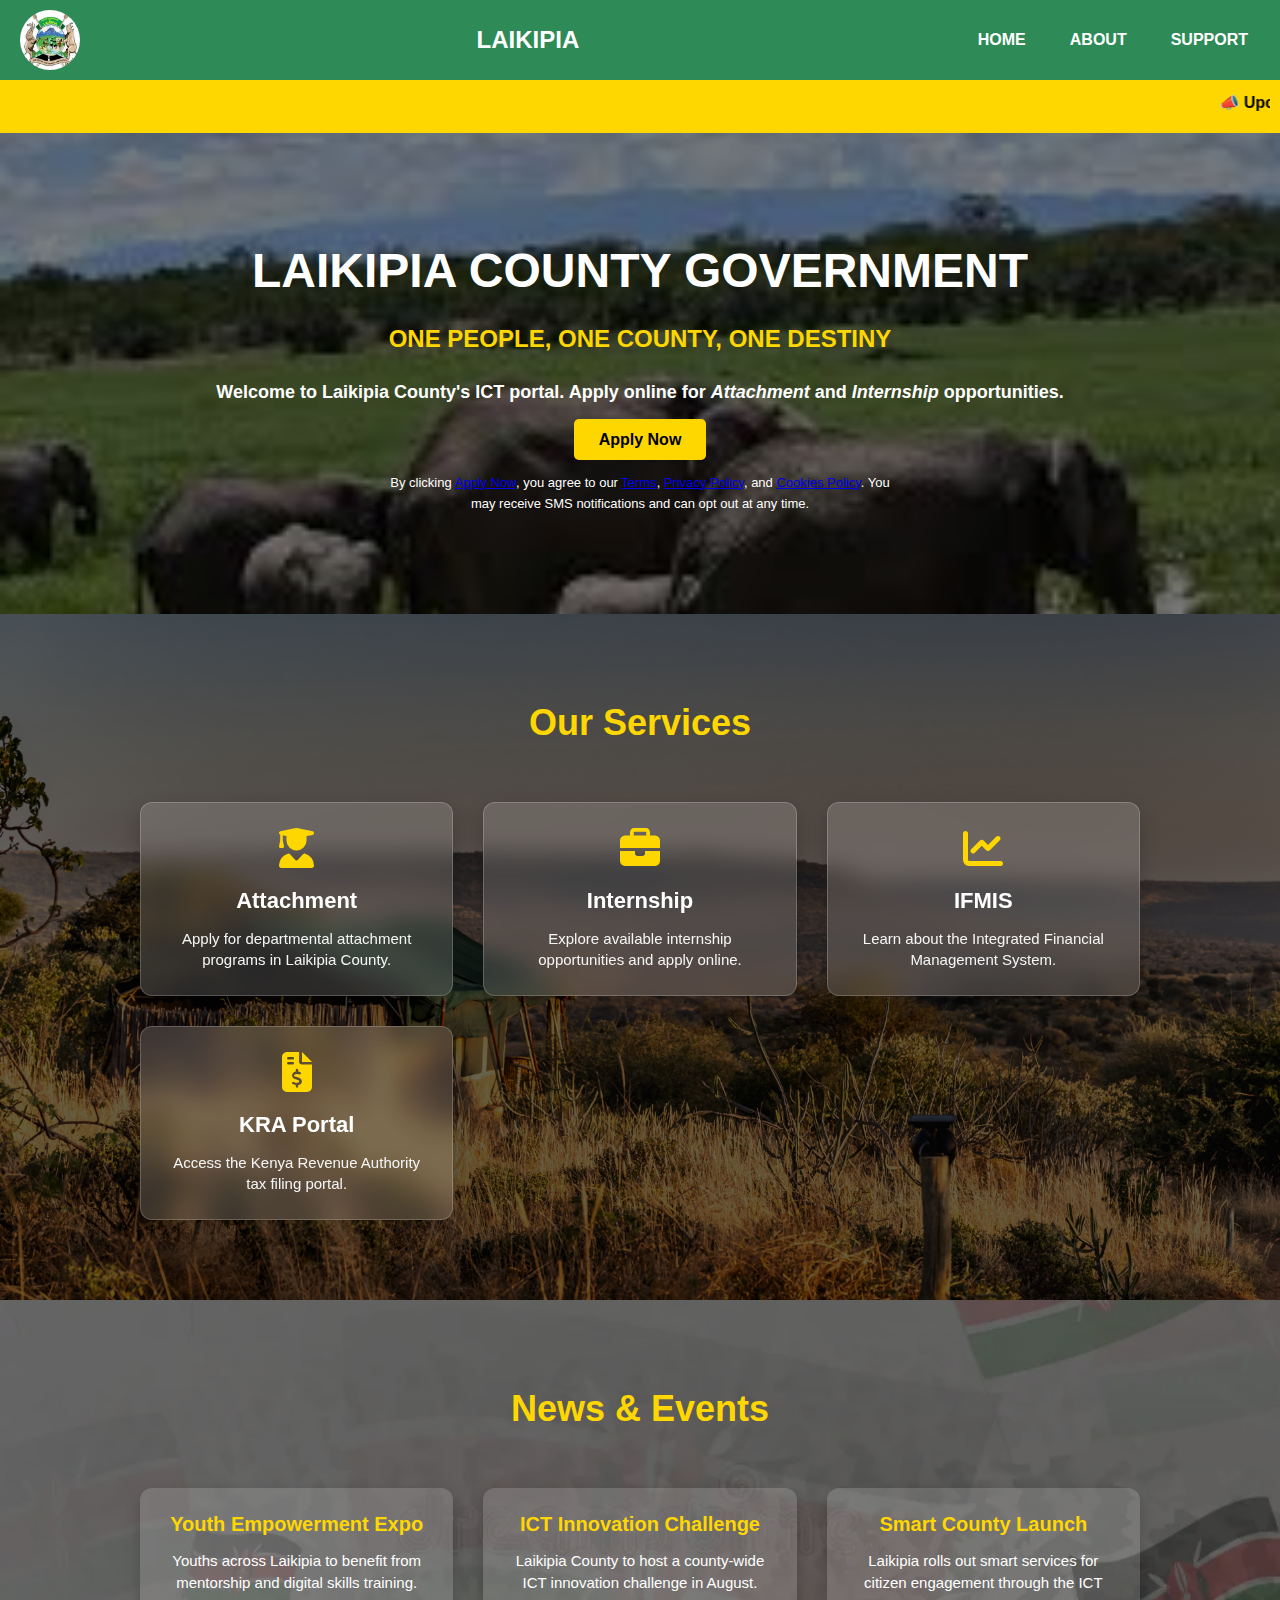
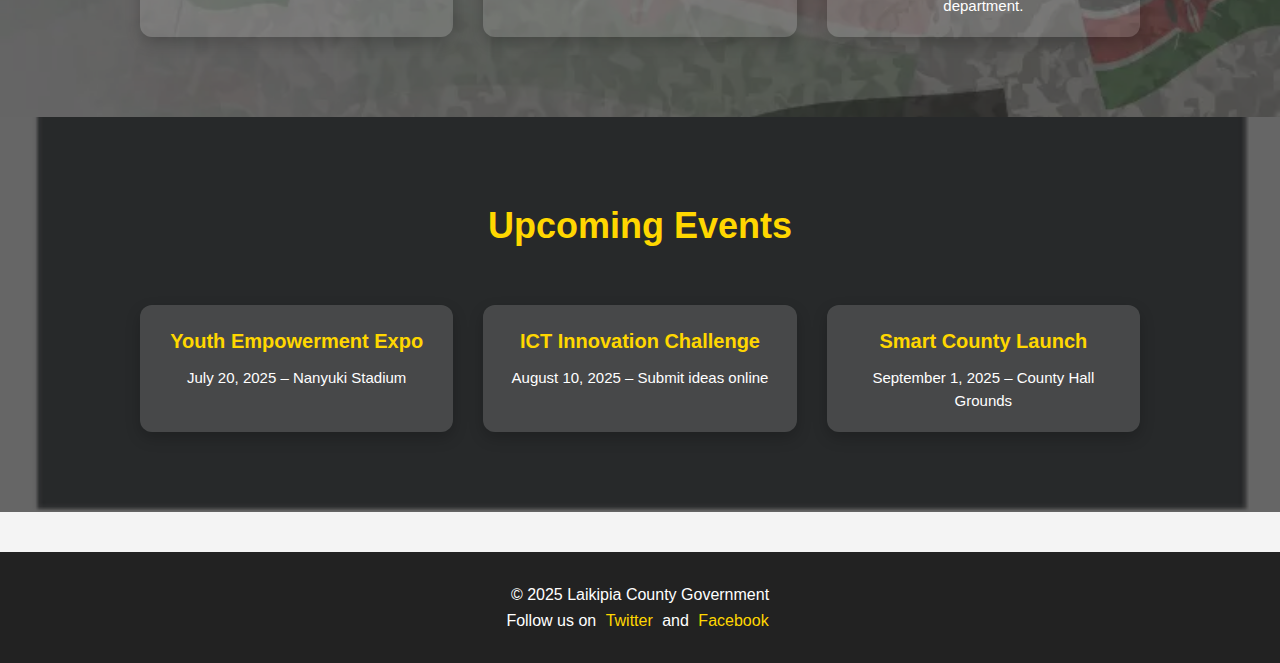
<file: index.html>
<!DOCTYPE html>
<html lang="en">
<head>
  <meta charset="UTF-8" />
  <meta name="viewport" content="width=device-width, initial-scale=1.0"/>
  <title>Laikipia County Government</title>
  <link rel="stylesheet" href="https://cdnjs.cloudflare.com/ajax/libs/font-awesome/6.5.0/css/all.min.css"/>
  <link rel="stylesheet" href="style.css" />
</head>
<body>

  <!-- Navigation -->
  <nav>
    <img src="logo.png" alt="Laikipia County Logo" />
    <label class="logo">LAIKIPIA</label>
    <ul>
      <li><a href="#">HOME</a></li>
      <li><a href="about.html">ABOUT</a></li>
      <li><a href="team.html">SUPPORT</a></li>
    </ul>
  </nav>

  <!-- Live Announcement Banner -->
  <div class="live-banner">
    <marquee behavior="scroll" direction="left">
      📣 Upcoming Events: Youth Empowerment Expo - July 20 | ICT Innovation Challenge - August 10 | Smart County Launch - September 1
    </marquee>
  </div>

  <!-- Hero Section -->
  <section class="hero">
    <h1 class="main-title">LAIKIPIA COUNTY GOVERNMENT</h1>
    <h2 class="sub-title">ONE PEOPLE, ONE COUNTY, ONE DESTINY</h2>
    <p class="announcement">
      <strong>Welcome to Laikipia County's ICT portal. Apply online for <em>Attachment</em> and <em>Internship</em> opportunities.</strong>
    </p>
    <div class="button-container">
      <a href="https://docs.google.com/forms/d/e/1FAIpQLSdOxkiOaGTIE1r3KjhKaxOzm4L7uaQ_w5eD49OTOH9nMs-G-w/viewform" target="_blank" class="apply-button">Apply Now</a>
    </div>
    <p class="terms">
      By clicking <a href="#">Apply Now</a>, you agree to our 
      <a href="#">Terms</a>, 
      <a href="#">Privacy Policy</a>, and 
      <a href="#">Cookies Policy</a>.
      You may receive SMS notifications and can opt out at any time.
    </p>
  </section>

  <!-- Services Section -->
  <section class="services">
    <h2 class="section-title">Our Services</h2>
    <div class="services-grid">
      <a href="attachment.html" class="service-card">
        <i class="fas fa-user-graduate service-icon"></i>
        <h3>Attachment</h3>
        <p>Apply for departmental attachment programs in Laikipia County.</p>
      </a>
      <a href="internship.html" class="service-card">
        <i class="fas fa-briefcase service-icon"></i>
        <h3>Internship</h3>
        <p>Explore available internship opportunities and apply online.</p>
      </a>
      <a href="ifmis.html" class="service-card">
        <i class="fas fa-chart-line service-icon"></i>
        <h3>IFMIS</h3>
        <p>Learn about the Integrated Financial Management System.</p>
      </a>
      <a href="https://itax.kra.go.ke/" target="_blank" class="service-card">
        <i class="fas fa-file-invoice-dollar service-icon"></i>
        <h3>KRA Portal</h3>
        <p>Access the Kenya Revenue Authority tax filing portal.</p>
      </a>
    </div>
  </section>

  <!-- News & Events Section -->
  <section class="news-events">
    <h2 class="section-title">News & Events</h2>
    <div class="news-container">
      <a href="youth-empowerment.html" class="news-card">
        <h3>Youth Empowerment Expo</h3>
        <p>Youths across Laikipia to benefit from mentorship and digital skills training.</p>
      </a>
      <a href="ict-challenge.html" class="news-card">
        <h3>ICT Innovation Challenge</h3>
        <p>Laikipia County to host a county-wide ICT innovation challenge in August.</p>
      </a>
      <a href="smart-county.html" class="news-card">
        <h3>Smart County Launch</h3>
        <p>Laikipia rolls out smart services for citizen engagement through the ICT department.</p>
      </a>
    </div>
  </section>

  <!-- Upcoming Events Section -->
  <section class="upcoming-events">
    <h2 class="section-title">Upcoming Events</h2>
    <div class="events-container">
      <div class="event-card">
        <h3>Youth Empowerment Expo</h3>
        <p>July 20, 2025 – Nanyuki Stadium</p>
      </div>
      <div class="event-card">
        <h3>ICT Innovation Challenge</h3>
        <p>August 10, 2025 – Submit ideas online</p>
      </div>
      <div class="event-card">
        <h3>Smart County Launch</h3>
        <p>September 1, 2025 – County Hall Grounds</p>
      </div>
    </div>
  </section>

  <!-- Footer -->
  <footer class="footer">
    <p>&copy; 2025 Laikipia County Government</p>
    <p>
      Follow us on 
      <a href="https://twitter.com/LaikipiaCountyG" target="_blank">Twitter</a> and 
      <a href="https://facebook.com/CountyGovernmentofLaikipia" target="_blank">Facebook</a>
    </p>
  </footer>

</body>
</html>
</file>
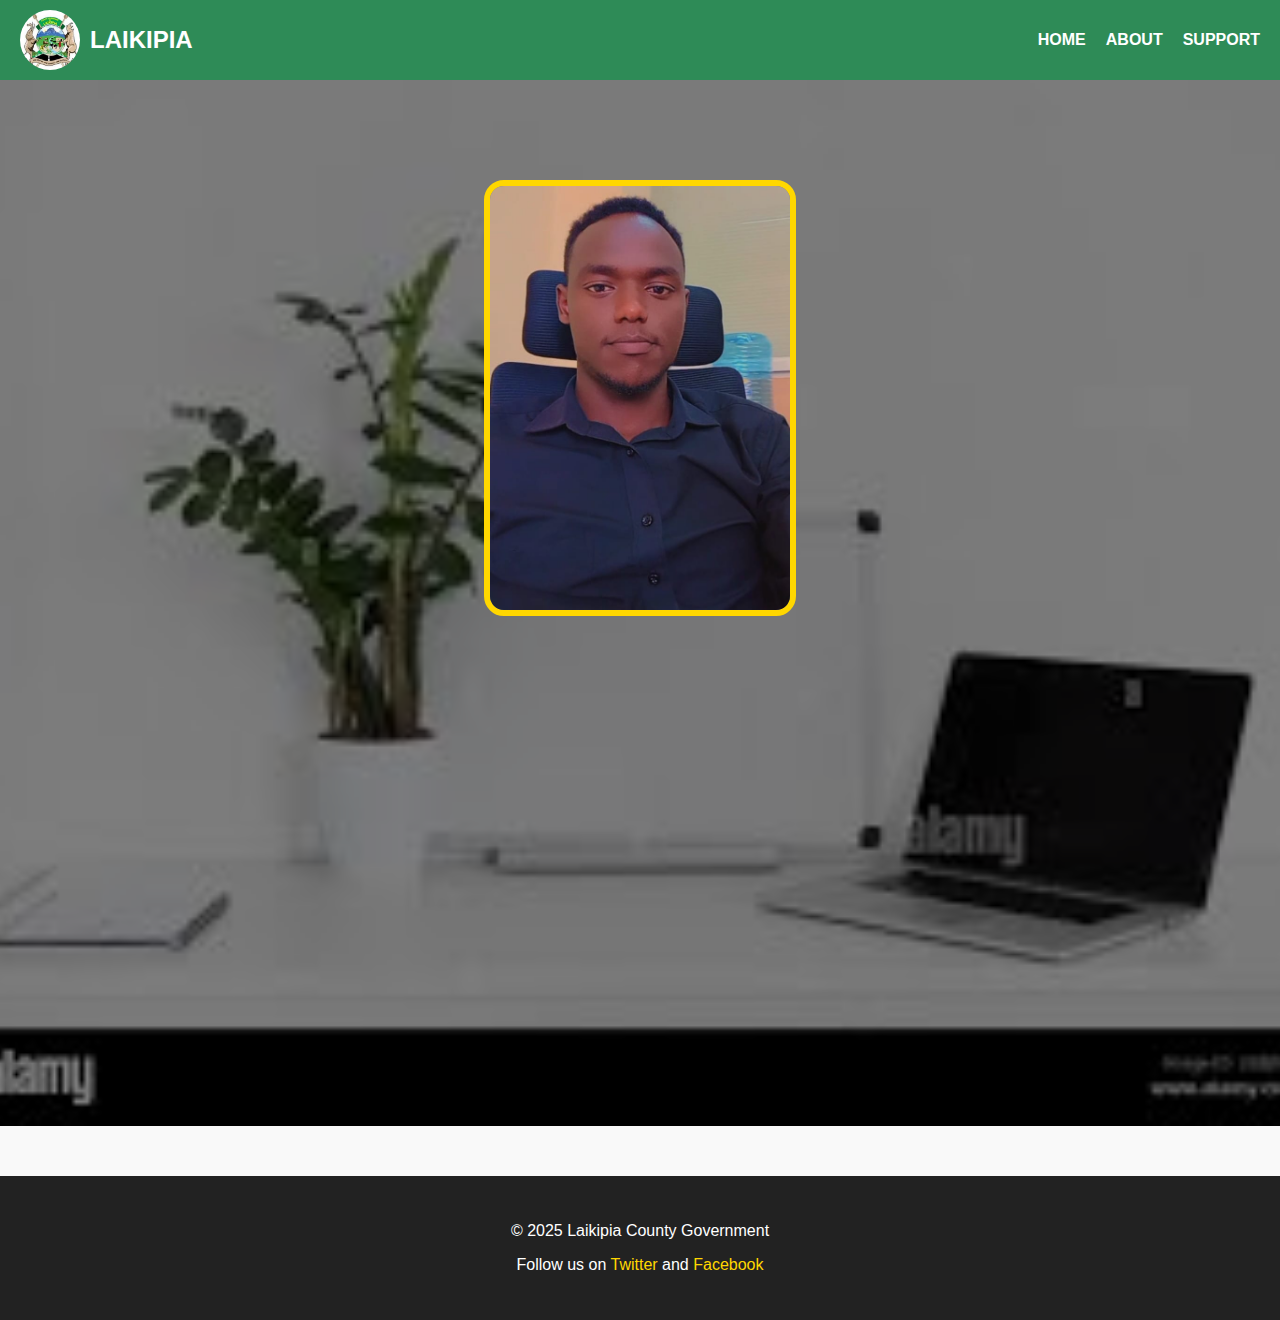
<file: about.html>
<!DOCTYPE html>
<html lang="en">
<head>
  <meta charset="UTF-8">
  <title>About | Laikipia County</title>
  <meta name="viewport" content="width=device-width, initial-scale=1.0">
  <link rel="stylesheet" href="https://cdnjs.cloudflare.com/ajax/libs/font-awesome/6.5.0/css/all.min.css">
  <style>
    body {
      margin: 0;
      font-family: 'Arial', sans-serif;
      background: #f9f9f9;
      color: #333;
    }

    nav {
      background: #2e8b57;
      color: white;
      display: flex;
      align-items: center;
      justify-content: space-between;
      padding: 10px 20px;
    }

    nav img {
      width: 60px;
      height: 60px;
      border-radius: 50%;
    }

    nav .logo {
      font-size: 24px;
      font-weight: bold;
      margin-left: 10px;
    }

    nav ul {
      list-style: none;
      display: flex;
      gap: 20px;
    }

    nav ul li a {
      text-decoration: none;
      color: white;
      font-weight: bold;
    }

    .about-section {
      position: relative;
      text-align: center;
      padding: 100px 20px 60px;
      background: url("about1.jpg") no-repeat center center/cover;
    }

    .about-section::before {
      content: "";
      position: absolute;
      inset: 0;
      background: rgba(0, 0, 0, 0.5);
      z-index: 0;
    }

    .about-section * {
      position: relative;
      z-index: 1;
    }

    .about-section img {
      width: 300px;
      height: auto;
      object-fit: contain;
      border-radius: 20px;
      border: 6px solid #ffd700;
      margin-bottom: 20px;
      animation: fadeInUp 1s ease forwards;
    }

    .about-section h2 {
      font-size: 32px;
      margin-bottom: 10px;
      color: #ffd700;
      opacity: 0;
      animation: fadeInUp 1s ease forwards;
      animation-delay: 0.3s;
    }

    .about-section p {
      font-size: 18px;
      max-width: 700px;
      margin: 0 auto 15px;
      line-height: 1.6;
      color: #f1c40f;
      opacity: 0;
      animation: fadeInUp 1s ease forwards;
    }

    .about-section p:nth-of-type(1) {
      animation-delay: 0.6s;
    }

    .about-section p:nth-of-type(2) {
      animation-delay: 0.9s;
    }

    .contact-details {
      margin-top: 20px;
      font-size: 16px;
      opacity: 0;
      animation: fadeInUp 1s ease forwards;
      animation-delay: 1.2s;
    }

    .contact-details i {
      color: #ffd700;
      margin-right: 8px;
    }

    .contact-details a {
      color: #1e90ff;
      text-decoration: none;
      font-weight: bold;
      transition: color 0.3s ease, text-decoration 0.3s ease;
    }

    .contact-details a:hover {
      color: #63b3ed;
      text-decoration: underline;
    }

    footer {
      background: #222;
      color: white;
      text-align: center;
      padding: 30px 20px;
      margin-top: 50px;
    }

    footer a {
      color: #ffd700;
      text-decoration: none;
    }

    /* Animation */
    @keyframes fadeInUp {
      from {
        opacity: 0;
        transform: translateY(30px);
      }
      to {
        opacity: 1;
        transform: translateY(0);
      }
    }
  </style>
</head>
<body>

  <!-- Navigation -->
  <nav>
    <div style="display: flex; align-items: center;">
      <img src="logo.png" alt="Laikipia County Logo">
      <label class="logo">LAIKIPIA</label>
    </div>
    <ul>
      <li><a href="index.html">HOME</a></li>
      <li><a href="about.html">ABOUT</a></li>
      <li><a href="team.html">SUPPORT</a></li>
    </ul>
  </nav>

  <!-- About Section -->
  <section class="about-section">
    <img src="me.jpg" alt="James Lekamario">
    <h2>About Me</h2>
    <p>
      I’m James Lekamario, an innovative ICT professional dedicated to advancing digital transformation, youth empowerment, and inclusive service delivery in Laikipia County. With a passion for leveraging technology to solve real-world problems, I believe in empowering the next generation through smart solutions and sustainable innovation.
    </p>
    <p>
      My work focuses on bridging the digital divide, fostering mentorship, and driving community-centered development through strategic ICT initiatives. Whether through county programs or national platforms, I remain committed to building a smarter, connected, and more empowered society.
    </p>
    <div class="contact-details">
      <p><i class="fas fa-envelope"></i> <a href="mailto:jameslekamario@gmail.com">jameslekamario@gmail.com</a></p>
      <p><i class="fas fa-phone"></i> <a href="tel:0705190861">0705 190 861</a></p>
    </div>
  </section>

  <!-- Footer -->
  <footer>
    <p>&copy; 2025 Laikipia County Government</p>
    <p>
      Follow us on 
      <a href="https://twitter.com/LaikipiaCountyG" target="_blank">Twitter</a> and 
      <a href="https://facebook.com/CountyGovernmentofLaikipia" target="_blank">Facebook</a>
    </p>
  </footer>

</body>
</html>
</file>
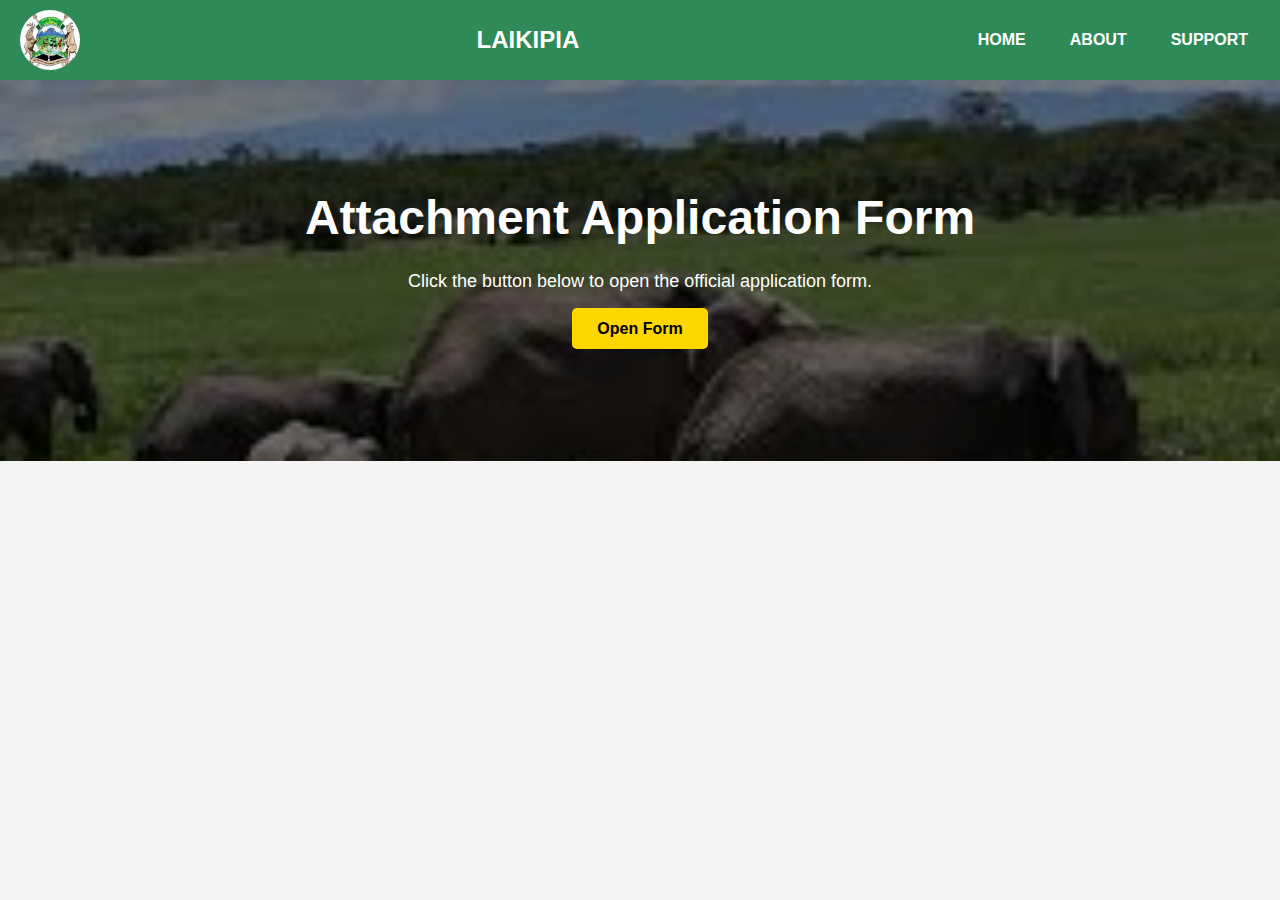
<file: attachment.html>
<!DOCTYPE html>
<html lang="en">
<head>
  <meta charset="UTF-8">
  <title>Attachment Application</title>
  <link rel="stylesheet" href="style.css">
</head>
<body>

  <nav>
    <img src="logo.png" alt="Logo">
    <label class="logo">LAIKIPIA</label>
    <ul>
      <li><a href="index.html">HOME</a></li>
      <li><a href="about.html">ABOUT</a></li>
      <li><a href="support.html">SUPPORT</a></li>
    </ul>
  </nav>

  <section class="hero">
    <h1 class="main-title">Attachment Application Form</h1>
    <p class="announcement">
      Click the button below to open the official application form.
    </p>
    <div class="button-container">
      <a href="https://docs.google.com/forms/d/e/1FAIpQLSdOxkiOaGTIE1r3KjhKaxOzm4L7uaQ_w5eD49OTOH9nMs-G-w/viewform"
         class="apply-button" target="_blank">
        Open Form
      </a>
    </div>
  </section>

</body>
</html>
</file>
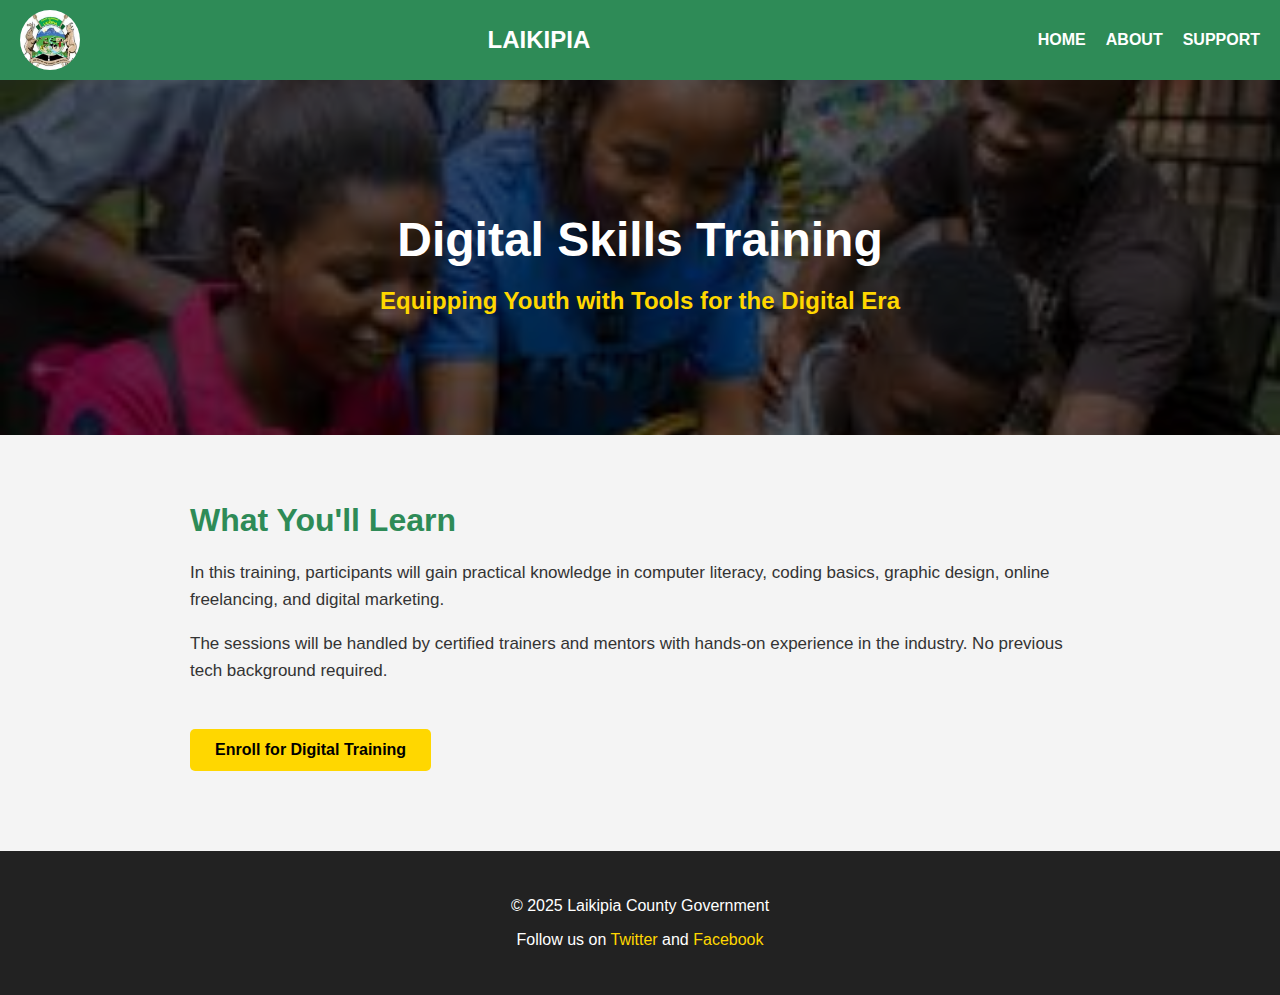
<file: digital-skills.html>
<!DOCTYPE html>
<html lang="en">
<head>
  <meta charset="UTF-8">
  <title>Digital Skills Training | Youth Expo</title>
  <meta name="viewport" content="width=device-width, initial-scale=1.0">
  <link rel="stylesheet" href="https://cdnjs.cloudflare.com/ajax/libs/font-awesome/6.5.0/css/all.min.css">
  <style>
    body {
      font-family: Arial, sans-serif;
      margin: 0;
      background: #f4f4f4;
      color: #333;
    }

    nav {
      background: #2e8b57;
      color: white;
      display: flex;
      align-items: center;
      justify-content: space-between;
      padding: 10px 20px;
    }

    nav img {
      width: 60px;
      height: 60px;
      border-radius: 50%;
    }

    nav .logo {
      font-size: 24px;
      font-weight: bold;
    }

    nav ul {
      list-style: none;
      display: flex;
      gap: 20px;
    }

    nav ul li a {
      text-decoration: none;
      color: white;
      font-weight: bold;
    }

    .hero {
      background: url('ict-bg.jpg') no-repeat center center/cover;
      padding: 100px 20px;
      text-align: center;
      color: white;
      position: relative;
    }

    .hero::before {
      content: "";
      position: absolute;
      inset: 0;
      background: rgba(0, 0, 0, 0.6);
      z-index: 0;
    }

    .hero * {
      position: relative;
      z-index: 1;
    }

    .hero h1 {
      font-size: 48px;
      margin-bottom: 10px;
    }

    .hero h2 {
      font-size: 24px;
      color: #ffd700;
    }

    .content {
      padding: 40px 20px;
      max-width: 900px;
      margin: auto;
    }

    .content h2 {
      font-size: 32px;
      color: #2e8b57;
      margin-bottom: 20px;
    }

    .content p {
      font-size: 17px;
      line-height: 1.6;
      margin-bottom: 15px;
    }

    .apply-button {
      display: inline-block;
      background: #ffd700;
      color: #000;
      padding: 12px 25px;
      text-decoration: none;
      border-radius: 5px;
      font-weight: bold;
      margin-top: 30px;
    }

    footer {
      background: #222;
      color: white;
      text-align: center;
      padding: 30px 20px;
      margin-top: 40px;
    }

    footer a {
      color: #ffd700;
      text-decoration: none;
    }
  </style>
</head>
<body>

  <!-- Navigation -->
  <nav>
    <img src="logo.png" alt="Laikipia County Logo">
    <label class="logo">LAIKIPIA</label>
    <ul>
      <li><a href="index.html">HOME</a></li>
      <li><a href="about.html">ABOUT</a></li>
      <li><a href="team.html">SUPPORT</a></li>
    </ul>
  </nav>

  <!-- Hero Section -->
  <section class="hero">
    <h1>Digital Skills Training</h1>
    <h2>Equipping Youth with Tools for the Digital Era</h2>
  </section>

  <!-- Content Section -->
  <section class="content">
    <h2>What You'll Learn</h2>
    <p>
      In this training, participants will gain practical knowledge in computer literacy, coding basics, graphic design, online freelancing, and digital marketing.
    </p>
    <p>
      The sessions will be handled by certified trainers and mentors with hands-on experience in the industry. No previous tech background required.
    </p>

    <a href="https://forms.gle/3Za5p8zfqoVpec4X8" target="_blank" class="apply-button">Enroll for Digital Training</a>
  </section>

  <!-- Footer -->
  <footer>
    <p>&copy; 2025 Laikipia County Government</p>
    <p>
      Follow us on 
      <a href="https://twitter.com/LaikipiaCountyG" target="_blank">Twitter</a> and 
      <a href="https://facebook.com/CountyGovernmentofLaikipia" target="_blank">Facebook</a>
    </p>
  </footer>

</body>
</html>
</file>
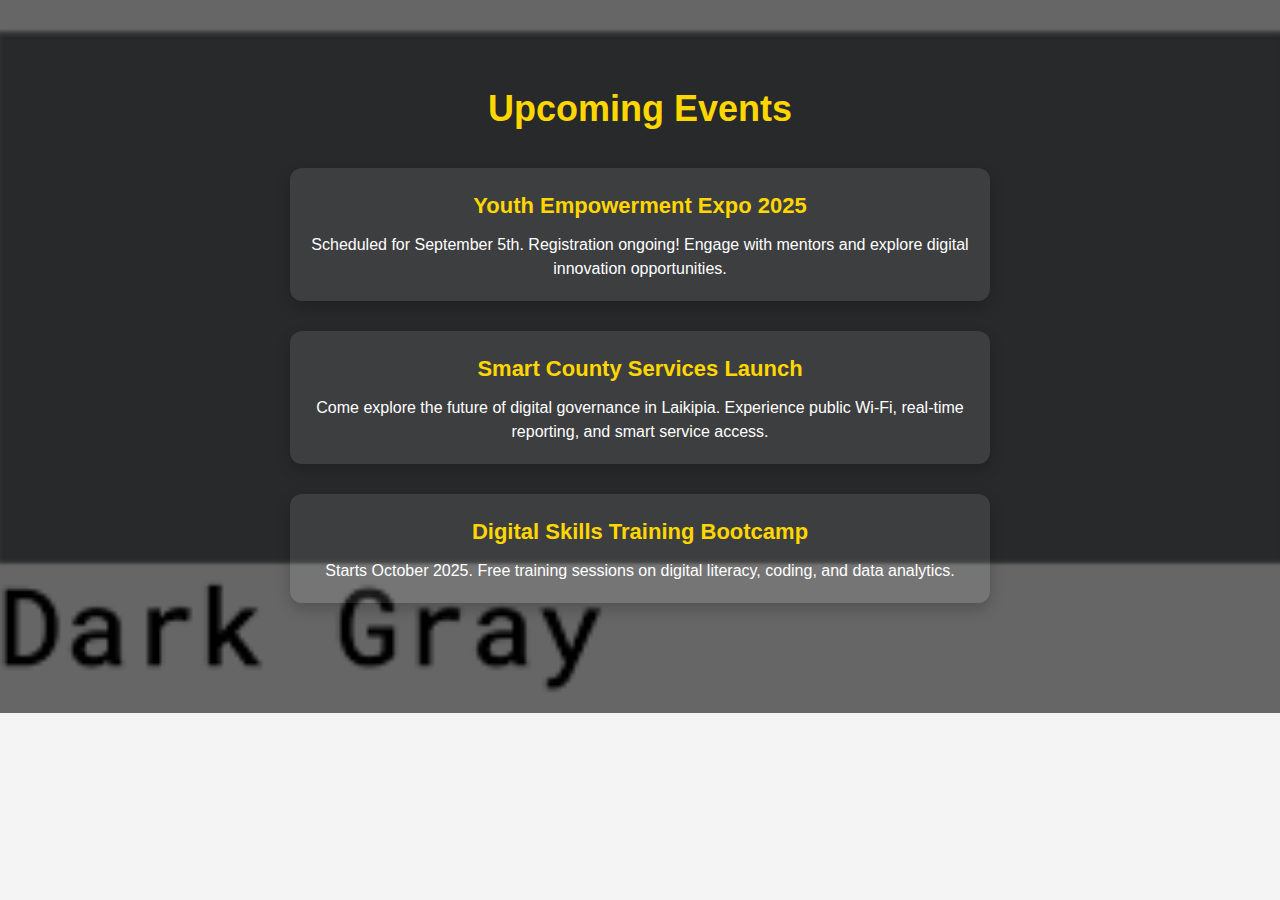
<file: events.html>
<!DOCTYPE html>
<html lang="en">
<head>
  <meta charset="UTF-8">
  <title>Upcoming Events - Laikipia County</title>
  <link rel="stylesheet" href="https://cdnjs.cloudflare.com/ajax/libs/font-awesome/6.5.0/css/all.min.css">
  <style>
    * {
      margin: 0;
      padding: 0;
      box-sizing: border-box;
    }

    body {
      font-family: Arial, sans-serif;
      background: #f4f4f4;
      color: #333;
      line-height: 1.6;
    }

    .upcoming-events {
      background: url("events1-bg.jpg") no-repeat center center/cover;
      padding: 80px 20px;
      text-align: center;
      color: white;
      position: relative;
    }

    .upcoming-events::before {
      content: "";
      position: absolute;
      inset: 0;
      background: rgba(0, 0, 0, 0.6); /* dark overlay for visibility */
      z-index: 0;
    }

    .upcoming-events * {
      position: relative;
      z-index: 1;
    }

    .upcoming-events h2 {
      font-size: 36px;
      margin-bottom: 30px;
      color: #ffd700;
    }

    .event-card {
      background: rgba(255, 255, 255, 0.1);
      border-radius: 12px;
      padding: 20px;
      margin-bottom: 20px;
      box-shadow: 0 6px 15px rgba(0, 0, 0, 0.2);
      color: white;
      max-width: 700px;
      margin: 0 auto 30px;
      transition: transform 0.3s ease, background 0.3s ease;
    }

    .event-card:hover {
      transform: translateY(-5px);
      background: rgba(255, 255, 255, 0.2);
    }

    .event-card h3 {
      font-size: 22px;
      margin-bottom: 10px;
      color: #ffd700;
    }

    .event-card p {
      font-size: 16px;
      line-height: 1.5;
    }
  </style>
</head>
<body>

  <section class="upcoming-events">
    <h2>Upcoming Events</h2>

    <div class="event-card">
      <h3>Youth Empowerment Expo 2025</h3>
      <p>Scheduled for September 5th. Registration ongoing! Engage with mentors and explore digital innovation opportunities.</p>
    </div>

    <div class="event-card">
      <h3>Smart County Services Launch</h3>
      <p>Come explore the future of digital governance in Laikipia. Experience public Wi-Fi, real-time reporting, and smart service access.</p>
    </div>

    <div class="event-card">
      <h3>Digital Skills Training Bootcamp</h3>
      <p>Starts October 2025. Free training sessions on digital literacy, coding, and data analytics.</p>
    </div>
  </section>

</body>
</html>
</file>
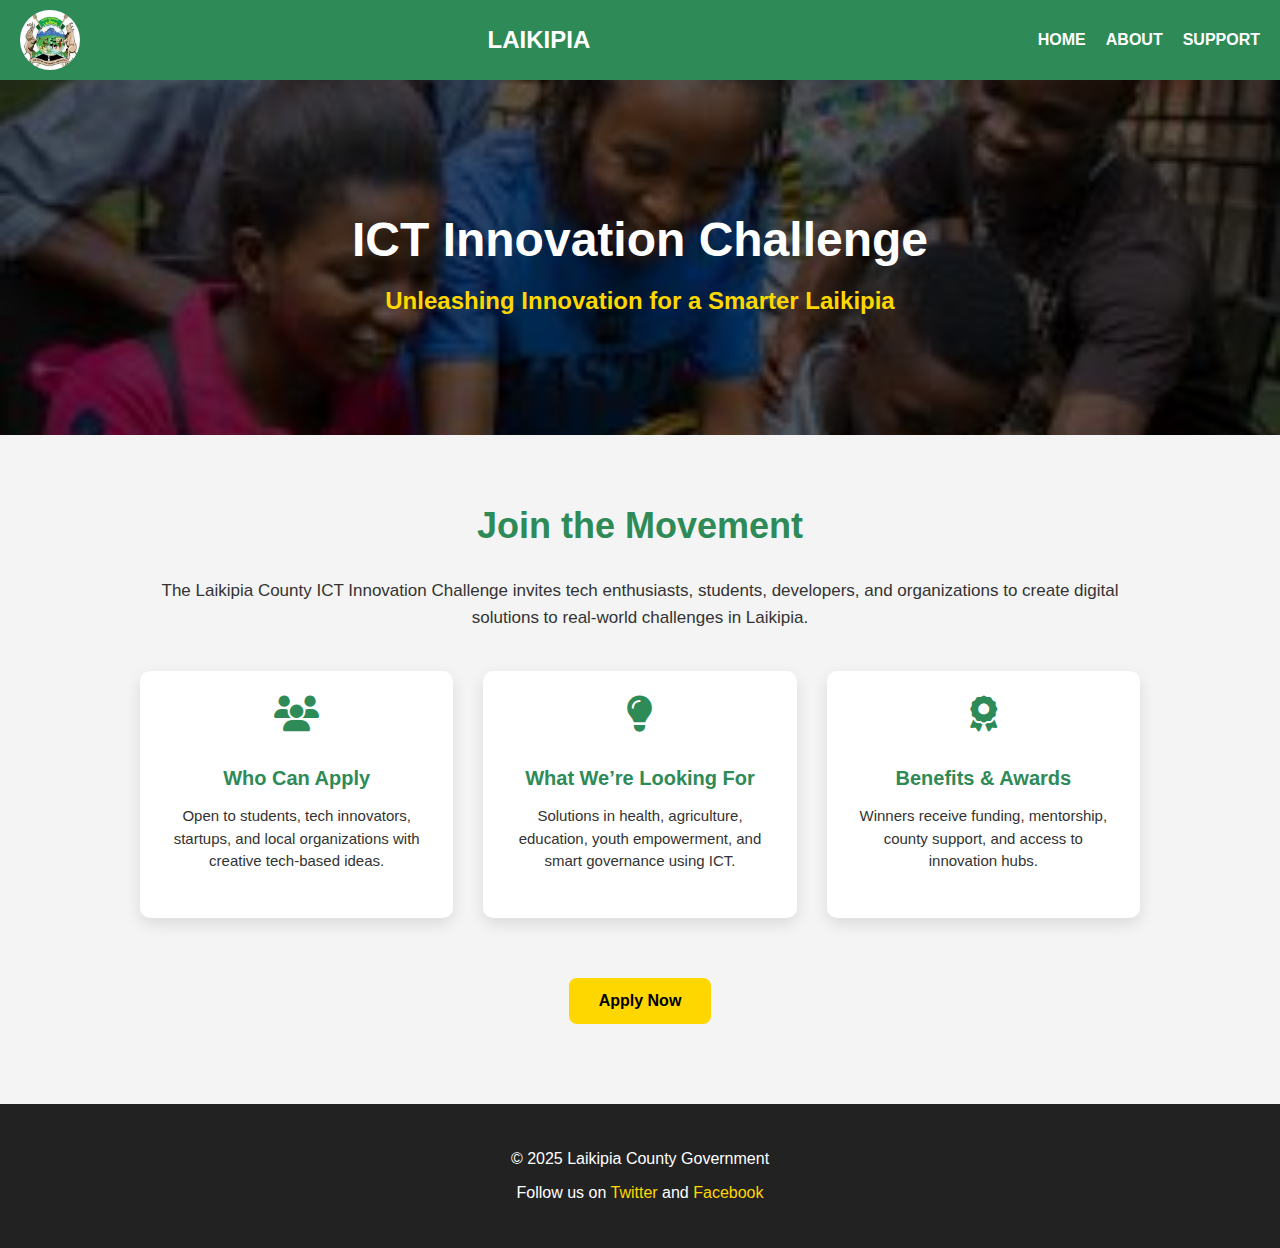
<file: ict-challenge.html>
<!DOCTYPE html>
<html lang="en">
<head>
  <meta charset="UTF-8">
  <title>ICT Innovation Challenge | Laikipia County</title>
  <meta name="viewport" content="width=device-width, initial-scale=1.0">
  <link rel="stylesheet" href="https://cdnjs.cloudflare.com/ajax/libs/font-awesome/6.5.0/css/all.min.css">
  <style>
    body {
      font-family: Arial, sans-serif;
      margin: 0;
      background: #f4f4f4;
      color: #333;
    }

    nav {
      background: #2e8b57;
      color: white;
      display: flex;
      align-items: center;
      justify-content: space-between;
      padding: 10px 20px;
    }

    nav img {
      width: 60px;
      height: 60px;
      border-radius: 50%;
    }

    nav .logo {
      font-size: 24px;
      font-weight: bold;
    }

    nav ul {
      list-style: none;
      display: flex;
      gap: 20px;
    }

    nav ul li a {
      text-decoration: none;
      color: white;
      font-weight: bold;
    }

    .hero {
      background: url('ict-bg.jpg') no-repeat center center/cover;
      padding: 100px 20px;
      text-align: center;
      color: white;
      position: relative;
    }

    .hero::before {
      content: "";
      position: absolute;
      inset: 0;
      background: rgba(0, 0, 0, 0.6);
      z-index: 0;
    }

    .hero * {
      position: relative;
      z-index: 1;
    }

    .hero h1 {
      font-size: 48px;
      margin-bottom: 10px;
    }

    .hero h2 {
      font-size: 24px;
      color: #ffd700;
    }

    .content {
      padding: 40px 20px;
      max-width: 1000px;
      margin: auto;
    }

    .content h2 {
      font-size: 36px;
      color: #2e8b57;
      text-align: center;
      margin-bottom: 30px;
    }

    .content p {
      font-size: 17px;
      line-height: 1.6;
      margin-bottom: 20px;
      text-align: center;
    }

    .info-grid {
      display: grid;
      grid-template-columns: repeat(auto-fit, minmax(250px, 1fr));
      gap: 30px;
      margin-top: 40px;
    }

    .info-card {
      background: #fff;
      padding: 25px;
      border-radius: 10px;
      box-shadow: 0 6px 15px rgba(0, 0, 0, 0.1);
      text-align: center;
      transition: transform 0.3s ease;
    }

    .info-card:hover {
      transform: translateY(-5px);
    }

    .info-card i {
      font-size: 36px;
      color: #2e8b57;
      margin-bottom: 15px;
    }

    .info-card h3 {
      font-size: 20px;
      margin-bottom: 10px;
      color: #2e8b57;
    }

    .info-card p {
      font-size: 15px;
      line-height: 1.5;
    }

    .cta {
      text-align: center;
      margin-top: 40px;
    }

    .apply-button {
      display: inline-block;
      background: #ffd700;
      color: black;
      padding: 14px 30px;
      font-size: 16px;
      font-weight: bold;
      border-radius: 8px;
      margin-top: 20px;
      text-decoration: none;
      transition: background 0.3s ease;
    }

    .apply-button:hover {
      background: #e6c200;
    }

    footer {
      background: #222;
      color: white;
      text-align: center;
      padding: 30px 20px;
      margin-top: 40px;
    }

    footer a {
      color: #ffd700;
      text-decoration: none;
    }
  </style>
</head>
<body>

  <!-- Navigation -->
  <nav>
    <img src="logo.png" alt="Laikipia County Logo">
    <label class="logo">LAIKIPIA</label>
    <ul>
      <li><a href="index.html">HOME</a></li>
      <li><a href="about.html">ABOUT</a></li>
      <li><a href="team.html">SUPPORT</a></li>
    </ul>
  </nav>

  <!-- Hero Section -->
  <section class="hero">
    <h1>ICT Innovation Challenge</h1>
    <h2>Unleashing Innovation for a Smarter Laikipia</h2>
  </section>

  <!-- Details -->
  <section class="content">
    <h2>Join the Movement</h2>
    <p>
      The Laikipia County ICT Innovation Challenge invites tech enthusiasts, students, developers, and organizations to create digital solutions to real-world challenges in Laikipia.
    </p>

    <div class="info-grid">
      <div class="info-card">
        <i class="fas fa-users"></i>
        <h3>Who Can Apply</h3>
        <p>
          Open to students, tech innovators, startups, and local organizations with creative tech-based ideas.
        </p>
      </div>
      <div class="info-card">
        <i class="fas fa-lightbulb"></i>
        <h3>What We’re Looking For</h3>
        <p>
          Solutions in health, agriculture, education, youth empowerment, and smart governance using ICT.
        </p>
      </div>
      <div class="info-card">
        <i class="fas fa-award"></i>
        <h3>Benefits & Awards</h3>
        <p>
          Winners receive funding, mentorship, county support, and access to innovation hubs.
        </p>
      </div>
    </div>

    <div class="cta">
      <a href="https://forms.gle/phDqvo1ea96Snhb68" target="_blank" class="apply-button">Apply Now</a>
    </div>
  </section>

  <!-- Footer -->
  <footer>
    <p>&copy; 2025 Laikipia County Government</p>
    <p>
      Follow us on 
      <a href="https://twitter.com/LaikipiaCountyG" target="_blank">Twitter</a> and 
      <a href="https://facebook.com/CountyGovernmentofLaikipia" target="_blank">Facebook</a>
    </p>
  </footer>

</body>
</html>
</file>
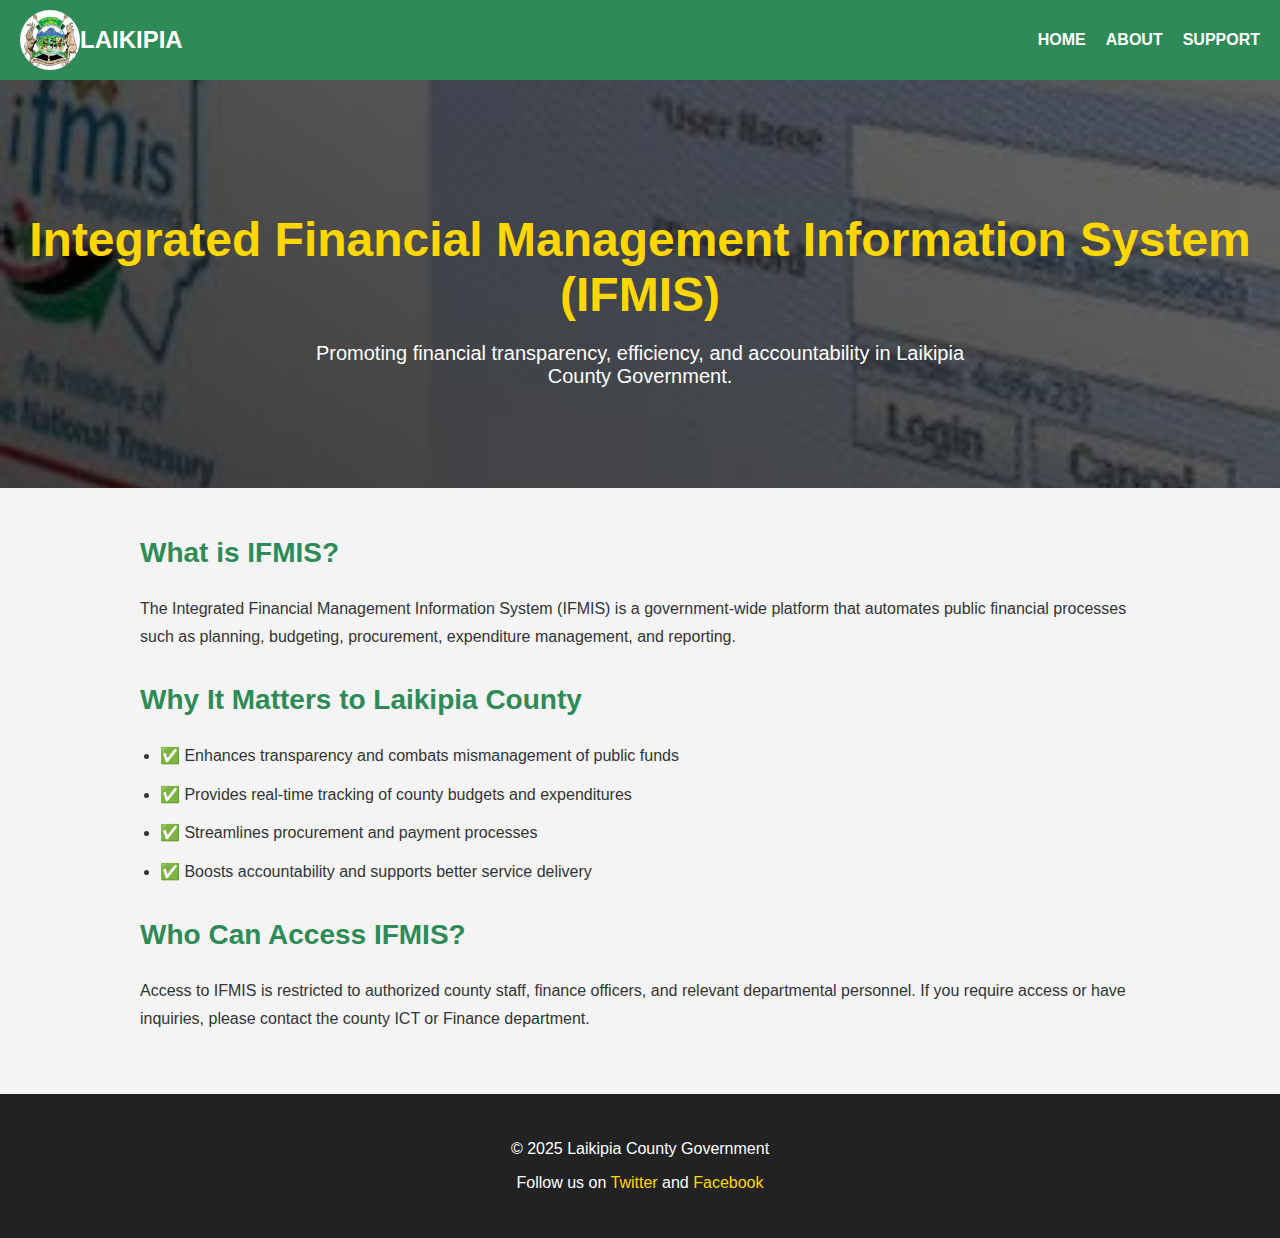
<file: ifmis.html>
<!DOCTYPE html>
<html lang="en">
<head>
  <meta charset="UTF-8" />
  <meta name="viewport" content="width=device-width, initial-scale=1.0"/>
  <title>IFMIS | Laikipia County</title>
  <link rel="stylesheet" href="https://cdnjs.cloudflare.com/ajax/libs/font-awesome/6.5.0/css/all.min.css" />
  <style>
    body {
      margin: 0;
      font-family: Arial, sans-serif;
      background: #f4f4f4;
      color: #333;
    }

    nav {
      background: #2e8b57;
      color: white;
      display: flex;
      align-items: center;
      justify-content: space-between;
      padding: 10px 20px;
    }

    nav img {
      width: 60px;
      height: 60px;
      border-radius: 50%;
    }

    nav .logo {
      font-size: 24px;
      font-weight: bold;
    }

    nav ul {
      list-style: none;
      display: flex;
      gap: 20px;
    }

    nav ul li a {
      color: white;
      text-decoration: none;
      font-weight: bold;
    }

    .hero {
      background: linear-gradient(rgba(0,0,0,0.6), rgba(0,0,0,0.6)), url('ifmiscopy.jpg') no-repeat center center/cover;
      color: white;
      text-align: center;
      padding: 100px 20px;
    }

    .hero h1 {
      font-size: 48px;
      color: #ffd700;
      margin-bottom: 20px;
    }

    .hero p {
      font-size: 20px;
      max-width: 700px;
      margin: 0 auto;
    }

    .content {
      max-width: 1000px;
      margin: 40px auto;
      padding: 0 20px;
      line-height: 1.8;
    }

    .content h2 {
      color: #2e8b57;
      font-size: 28px;
      margin-bottom: 15px;
    }

    .content ul {
      padding-left: 20px;
    }

    .content ul li {
      margin-bottom: 10px;
    }

    footer {
      background: #222;
      color: white;
      text-align: center;
      padding: 30px 20px;
      margin-top: 60px;
    }

    footer a {
      color: #ffd700;
      text-decoration: none;
    }
  </style>
</head>
<body>

  <!-- Navigation -->
  <nav>
    <div style="display: flex; align-items: center;">
      <img src="logo.png" alt="Laikipia County Logo" />
      <span class="logo">LAIKIPIA</span>
    </div>
    <ul>
      <li><a href="index.html">HOME</a></li>
      <li><a href="about.html">ABOUT</a></li>
      <li><a href="team.html">SUPPORT</a></li>
    </ul>
  </nav>

  <!-- Hero Section -->
  <section class="hero">
    <h1>Integrated Financial Management Information System (IFMIS)</h1>
    <p>Promoting financial transparency, efficiency, and accountability in Laikipia County Government.</p>
  </section>

  <!-- Content Section -->
  <div class="content">
    <h2>What is IFMIS?</h2>
    <p>
      The Integrated Financial Management Information System (IFMIS) is a government-wide platform that automates public financial processes such as planning, budgeting, procurement, expenditure management, and reporting.
    </p>

    <h2>Why It Matters to Laikipia County</h2>
    <ul>
      <li>✅ Enhances transparency and combats mismanagement of public funds</li>
      <li>✅ Provides real-time tracking of county budgets and expenditures</li>
      <li>✅ Streamlines procurement and payment processes</li>
      <li>✅ Boosts accountability and supports better service delivery</li>
    </ul>

    <h2>Who Can Access IFMIS?</h2>
    <p>
      Access to IFMIS is restricted to authorized county staff, finance officers, and relevant departmental personnel. If you require access or have inquiries, please contact the county ICT or Finance department.
    </p>
  </div>

  <!-- Footer -->
  <footer>
    <p>&copy; 2025 Laikipia County Government</p>
    <p>
      Follow us on 
      <a href="https://twitter.com/LaikipiaCountyG" target="_blank">Twitter</a> and 
      <a href="https://facebook.com/CountyGovernmentofLaikipia" target="_blank">Facebook</a>
    </p>
  </footer>

</body>
</html>
</file>
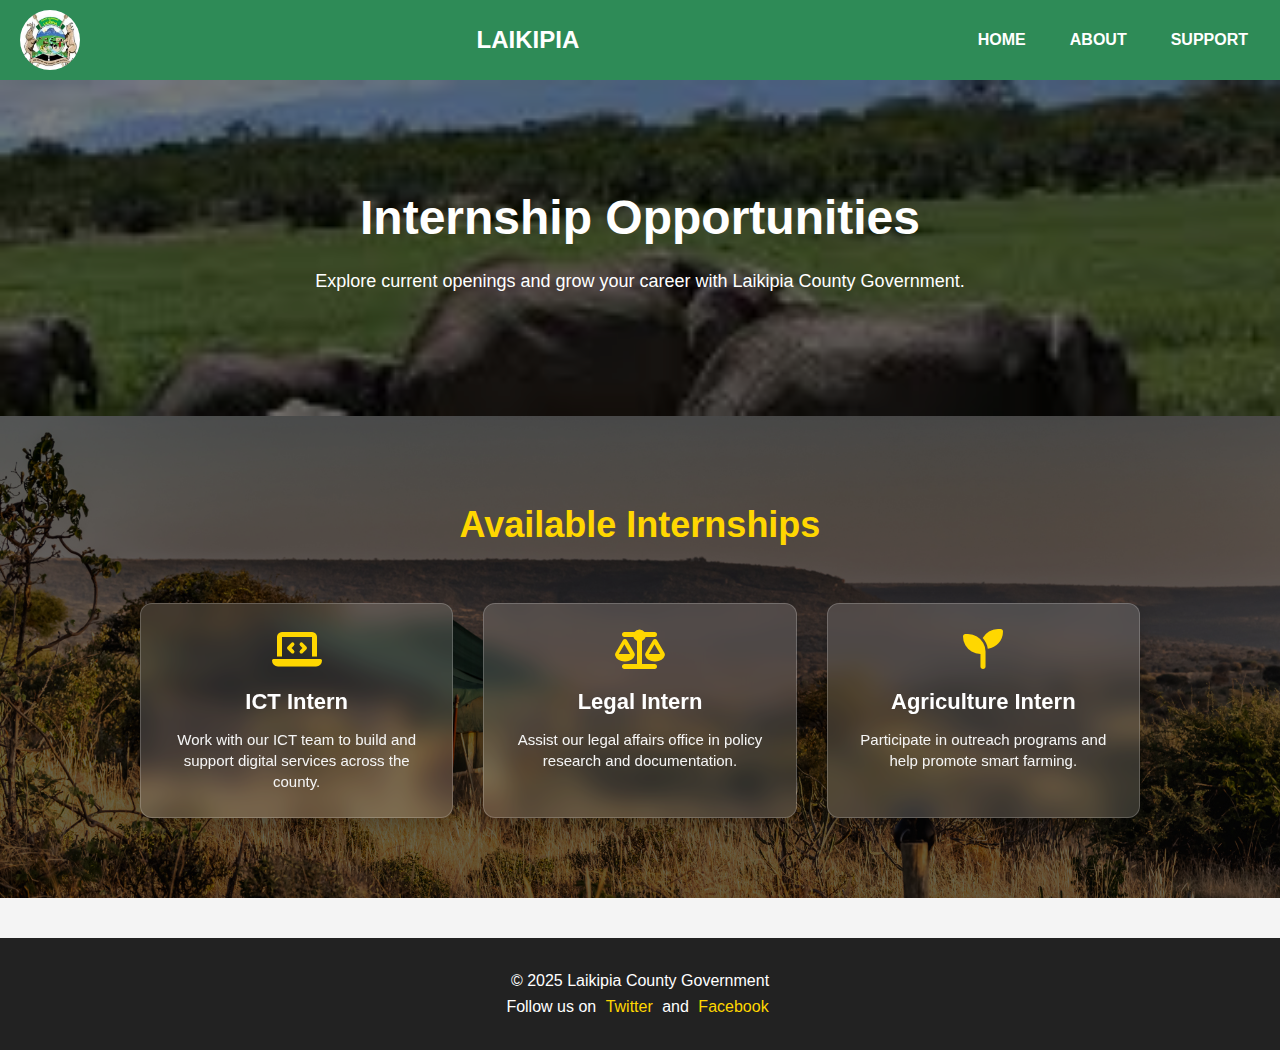
<file: internship.html>
<!DOCTYPE html>
<html lang="en">
<head>
  <meta charset="UTF-8">
  <title>Internship Opportunities</title>
  <link rel="stylesheet" href="style.css">
  <link rel="stylesheet" href="https://cdnjs.cloudflare.com/ajax/libs/font-awesome/6.5.0/css/all.min.css">
</head>
<body>

  <nav>
    <img src="logo.png" alt="Laikipia County Logo">
    <label class="logo">LAIKIPIA</label>
    <ul>
      <li><a href="index.html">HOME</a></li>
      <li><a href="about.html">ABOUT</a></li>
      <li><a href="team.html">SUPPORT</a></li>
    </ul>
  </nav>

  <section class="hero">
    <h1 class="main-title">Internship Opportunities</h1>
    <p class="announcement">Explore current openings and grow your career with Laikipia County Government.</p>
  </section>

  <section class="services">
    <h2 class="section-title">Available Internships</h2>
    <div class="services-grid">

      <a href="https://docs.google.com/forms/d/e/1FAIpQLSdOxkiOaGTIE1r3KjhKaxOzm4L7uaQ_w5eD49OTOH9nMs-G-w/viewform" target="_blank" class="service-card">
        <i class="fas fa-laptop-code service-icon"></i>
        <h3>ICT Intern</h3>
        <p>Work with our ICT team to build and support digital services across the county.</p>
      </a>

      <a href="https://docs.google.com/forms/d/e/1FAIpQLSdOxkiOaGTIE1r3KjhKaxOzm4L7uaQ_w5eD49OTOH9nMs-G-w/viewform" target="_blank" class="service-card">
        <i class="fas fa-balance-scale service-icon"></i>
        <h3>Legal Intern</h3>
        <p>Assist our legal affairs office in policy research and documentation.</p>
      </a>

      <a href="https://docs.google.com/forms/d/e/1FAIpQLSdOxkiOaGTIE1r3KjhKaxOzm4L7uaQ_w5eD49OTOH9nMs-G-w/viewform" target="_blank" class="service-card">
        <i class="fas fa-seedling service-icon"></i>
        <h3>Agriculture Intern</h3>
        <p>Participate in outreach programs and help promote smart farming.</p>
      </a>

    </div>
  </section>

  <footer class="footer">
    <p>&copy; 2025 Laikipia County Government</p>
    <p>
      Follow us on 
      <a href="https://twitter.com/LaikipiaCountyG" target="_blank">Twitter</a> and 
      <a href="https://facebook.com/CountyGovernmentofLaikipia" target="_blank">Facebook</a>
    </p>
  </footer>

</body>
</html>
</file>
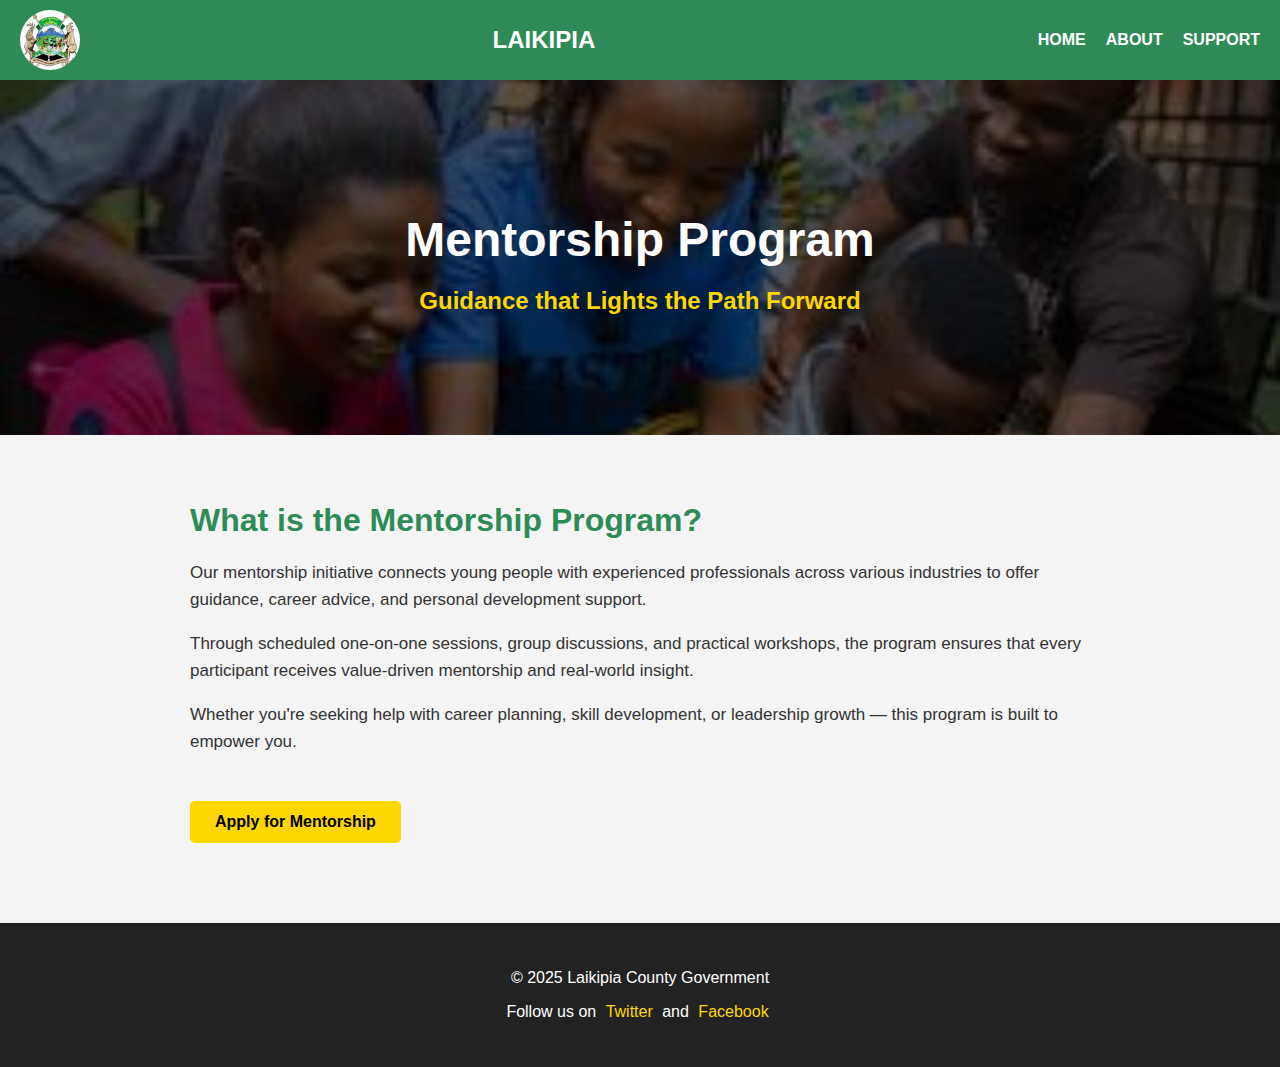
<file: mentorship.html>
<!DOCTYPE html>
<html lang="en">
<head>
  <meta charset="UTF-8">
  <title>Mentorship Program | Youth Expo</title>
  <meta name="viewport" content="width=device-width, initial-scale=1.0">
  <link rel="stylesheet" href="https://cdnjs.cloudflare.com/ajax/libs/font-awesome/6.5.0/css/all.min.css">
  <style>
    body {
      font-family: Arial, sans-serif;
      margin: 0;
      background: #f4f4f4;
      color: #333;
    }

    nav {
      background: #2e8b57;
      color: white;
      display: flex;
      align-items: center;
      justify-content: space-between;
      padding: 10px 20px;
    }

    nav img {
      width: 60px;
      height: 60px;
      border-radius: 50%;
    }

    nav .logo {
      font-size: 24px;
      font-weight: bold;
      margin-left: 10px;
    }

    nav ul {
      list-style: none;
      display: flex;
      gap: 20px;
    }

    nav ul li a {
      text-decoration: none;
      color: white;
      font-weight: bold;
    }

    .hero {
      background: url('ict-bg.jpg') no-repeat center center/cover;
      padding: 100px 20px;
      text-align: center;
      color: white;
      position: relative;
    }

    .hero::before {
      content: "";
      position: absolute;
      inset: 0;
      background: rgba(0, 0, 0, 0.6);
      z-index: 0;
    }

    .hero * {
      position: relative;
      z-index: 1;
    }

    .hero h1 {
      font-size: 48px;
      margin-bottom: 10px;
    }

    .hero h2 {
      font-size: 24px;
      color: #ffd700;
    }

    .content {
      padding: 40px 20px;
      max-width: 900px;
      margin: auto;
    }

    .content h2 {
      font-size: 32px;
      color: #2e8b57;
      margin-bottom: 20px;
    }

    .content p {
      font-size: 17px;
      line-height: 1.6;
      margin-bottom: 15px;
    }

    .apply-button {
      display: inline-block;
      background: #ffd700;
      color: #000;
      padding: 12px 25px;
      text-decoration: none;
      border-radius: 5px;
      font-weight: bold;
      margin-top: 30px;
    }

    footer {
      background: #222;
      color: white;
      text-align: center;
      padding: 30px 20px;
      margin-top: 40px;
    }

    footer a {
      color: #ffd700;
      text-decoration: none;
      margin: 0 5px;
    }
  </style>
</head>
<body>

  <!-- Navigation -->
  <nav>
    <img src="logo.png" alt="Laikipia County Logo">
    <label class="logo">LAIKIPIA</label>
    <ul>
      <li><a href="index.html">HOME</a></li>
      <li><a href="about.html">ABOUT</a></li>
      <li><a href="team.html">SUPPORT</a></li>
    </ul>
  </nav>

  <!-- Hero Section -->
  <section class="hero">
    <h1>Mentorship Program</h1>
    <h2>Guidance that Lights the Path Forward</h2>
  </section>

  <!-- Content Section -->
  <section class="content">
    <h2>What is the Mentorship Program?</h2>
    <p>
      Our mentorship initiative connects young people with experienced professionals across various industries to offer guidance, career advice, and personal development support.
    </p>

    <p>
      Through scheduled one-on-one sessions, group discussions, and practical workshops, the program ensures that every participant receives value-driven mentorship and real-world insight.
    </p>

    <p>
      Whether you're seeking help with career planning, skill development, or leadership growth — this program is built to empower you.
    </p>

    <a href="https://forms.gle/3Za5p8zfqoVpec4X8" target="_blank" class="apply-button">Apply for Mentorship</a>
  </section>

  <!-- Footer -->
  <footer>
    <p>&copy; 2025 Laikipia County Government</p>
    <p>
      Follow us on 
      <a href="https://twitter.com/LaikipiaCountyG" target="_blank">Twitter</a> and 
      <a href="https://facebook.com/CountyGovernmentofLaikipia" target="_blank">Facebook</a>
    </p>
  </footer>

</body>
</html>
</file>
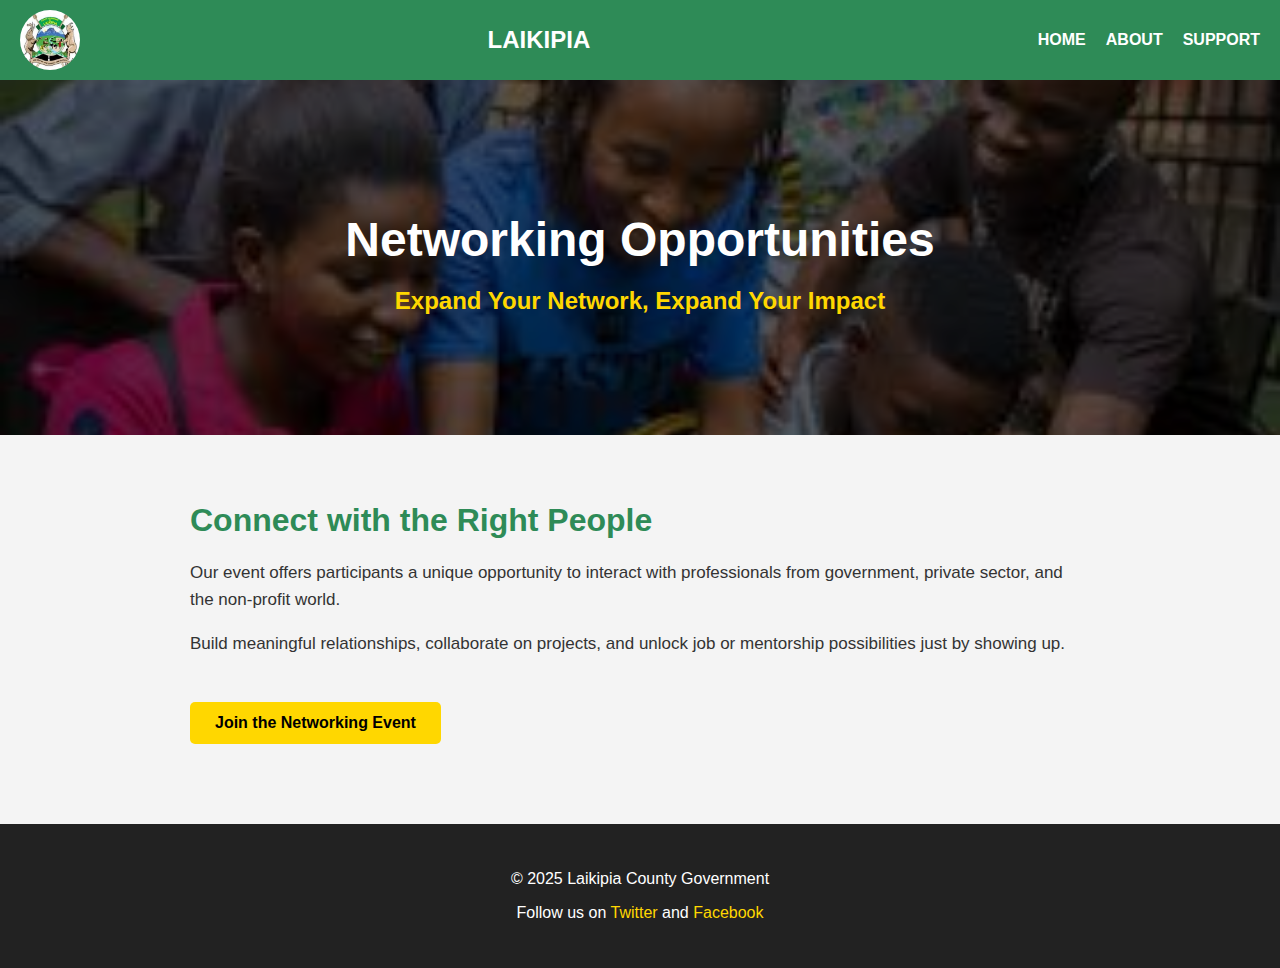
<file: networking.html>
<!DOCTYPE html>
<html lang="en">
<head>
  <meta charset="UTF-8">
  <title>Networking Opportunities | Youth Expo</title>
  <meta name="viewport" content="width=device-width, initial-scale=1.0">
  <link rel="stylesheet" href="https://cdnjs.cloudflare.com/ajax/libs/font-awesome/6.5.0/css/all.min.css">
  <style>
    body {
      font-family: Arial, sans-serif;
      margin: 0;
      background: #f4f4f4;
      color: #333;
    }

    nav {
      background: #2e8b57;
      color: white;
      display: flex;
      align-items: center;
      justify-content: space-between;
      padding: 10px 20px;
    }

    nav img {
      width: 60px;
      height: 60px;
      border-radius: 50%;
    }

    nav .logo {
      font-size: 24px;
      font-weight: bold;
    }

    nav ul {
      list-style: none;
      display: flex;
      gap: 20px;
    }

    nav ul li a {
      text-decoration: none;
      color: white;
      font-weight: bold;
    }

    .hero {
      background: url('ict-bg.jpg') no-repeat center center/cover;
      padding: 100px 20px;
      text-align: center;
      color: white;
      position: relative;
    }

    .hero::before {
      content: "";
      position: absolute;
      inset: 0;
      background: rgba(0, 0, 0, 0.6);
      z-index: 0;
    }

    .hero * {
      position: relative;
      z-index: 1;
    }

    .hero h1 {
      font-size: 48px;
      margin-bottom: 10px;
    }

    .hero h2 {
      font-size: 24px;
      color: #ffd700;
    }

    .content {
      padding: 40px 20px;
      max-width: 900px;
      margin: auto;
    }

    .content h2 {
      font-size: 32px;
      color: #2e8b57;
      margin-bottom: 20px;
    }

    .content p {
      font-size: 17px;
      line-height: 1.6;
      margin-bottom: 15px;
    }

    .apply-button {
      display: inline-block;
      background: #ffd700;
      color: #000;
      padding: 12px 25px;
      text-decoration: none;
      border-radius: 5px;
      font-weight: bold;
      margin-top: 30px;
    }

    footer {
      background: #222;
      color: white;
      text-align: center;
      padding: 30px 20px;
      margin-top: 40px;
    }

    footer a {
      color: #ffd700;
      text-decoration: none;
    }
  </style>
</head>
<body>

  <!-- Navigation -->
  <nav>
    <img src="logo.png" alt="Laikipia County Logo">
    <label class="logo">LAIKIPIA</label>
    <ul>
      <li><a href="index.html">HOME</a></li>
      <li><a href="about.html">ABOUT</a></li>
      <li><a href="team.html">SUPPORT</a></li>
    </ul>
  </nav>

  <!-- Hero Section -->
  <section class="hero">
    <h1>Networking Opportunities</h1>
    <h2>Expand Your Network, Expand Your Impact</h2>
  </section>

  <!-- Content Section -->
  <section class="content">
    <h2>Connect with the Right People</h2>
    <p>
      Our event offers participants a unique opportunity to interact with professionals from government, private sector, and the non-profit world.
    </p>
    <p>
      Build meaningful relationships, collaborate on projects, and unlock job or mentorship possibilities just by showing up.
    </p>

    <a href="https://forms.gle/3Za5p8zfqoVpec4X8" target="_blank" class="apply-button">Join the Networking Event</a>
  </section>

  <!-- Footer -->
  <footer>
    <p>&copy; 2025 Laikipia County Government</p>
    <p>
      Follow us on 
      <a href="https://twitter.com/LaikipiaCountyG" target="_blank">Twitter</a> and 
      <a href="https://facebook.com/CountyGovernmentofLaikipia" target="_blank">Facebook</a>
    </p>
  </footer>

</body>
</html>
</file>
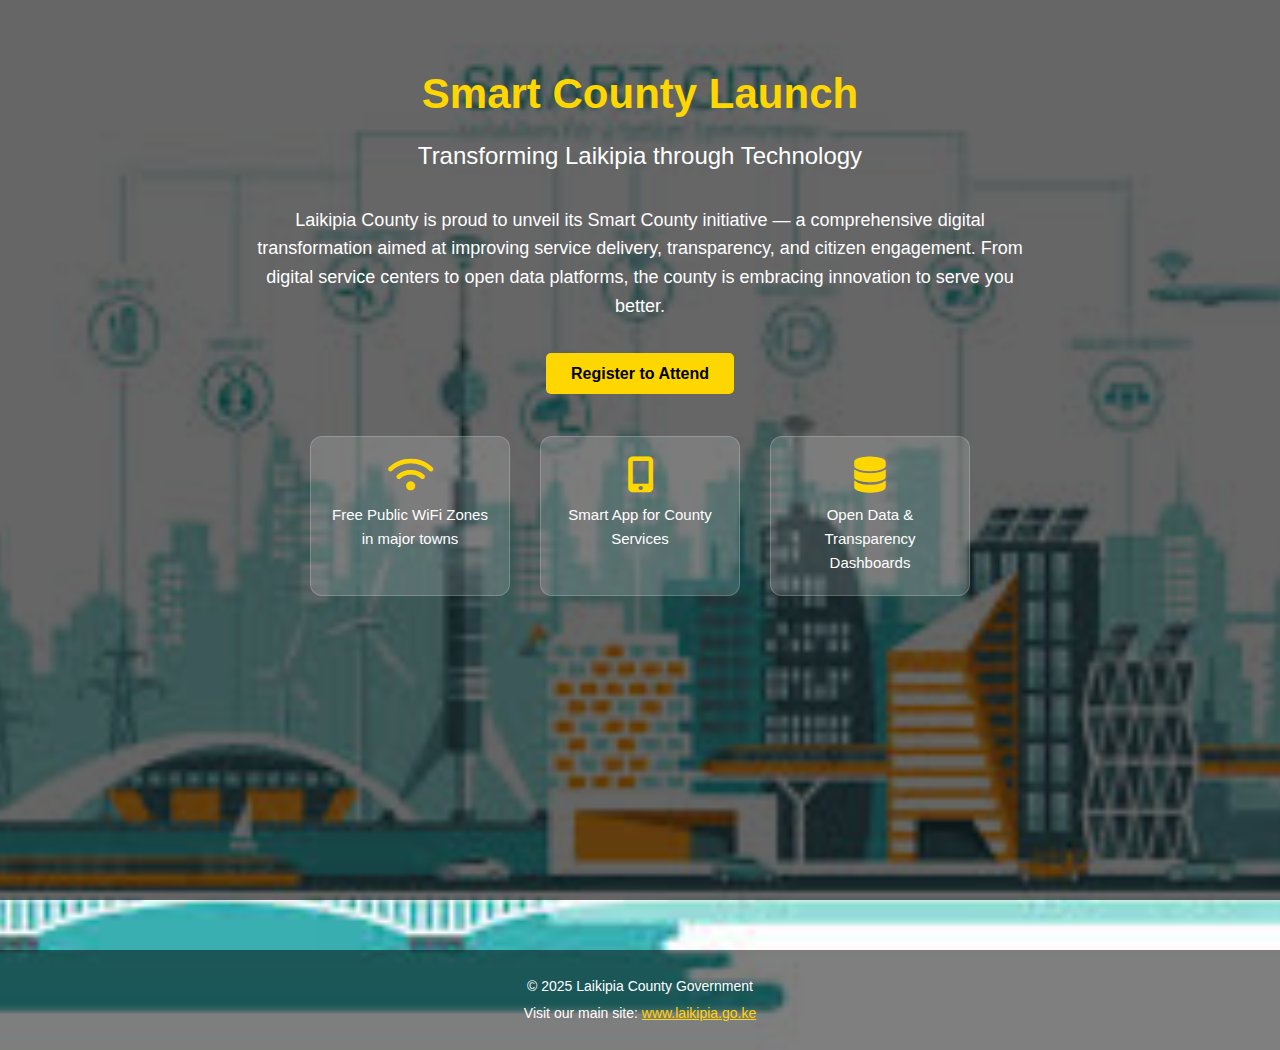
<file: smart county.html>
<!DOCTYPE html>
<html lang="en">
<head>
  <meta charset="UTF-8" />
  <meta name="viewport" content="width=device-width, initial-scale=1.0"/>
  <title>Smart County Launch - Laikipia County</title>
  <link rel="stylesheet" href="style.css" />
  <link rel="stylesheet" href="https://cdnjs.cloudflare.com/ajax/libs/font-awesome/6.5.0/css/all.min.css"/>
  <style>
    body {
      margin: 0;
      font-family: Arial, sans-serif;
      color: #fff;
      background: url('smart-county.jpg') no-repeat center center/cover;
    }

    .container {
      background-color: rgba(0, 0, 0, 0.6);
      padding: 60px 20px;
      min-height: 100vh;
      text-align: center;
    }

    h1 {
      font-size: 42px;
      margin-bottom: 10px;
      color: #ffd700;
    }

    h2 {
      font-size: 24px;
      margin-bottom: 30px;
      font-weight: normal;
    }

    .details {
      max-width: 800px;
      margin: 0 auto 40px;
      font-size: 18px;
      line-height: 1.6;
    }

    .register-btn {
      background: #ffd700;
      color: #000;
      padding: 12px 25px;
      font-size: 16px;
      border-radius: 5px;
      text-decoration: none;
      font-weight: bold;
      transition: background 0.3s ease;
    }

    .register-btn:hover {
      background: #e6c200;
    }

    .icons-section {
      display: flex;
      flex-wrap: wrap;
      justify-content: center;
      gap: 30px;
      margin-top: 50px;
    }

    .icon-card {
      background: rgba(255, 255, 255, 0.15);
      border: 1px solid rgba(255, 255, 255, 0.2);
      padding: 20px;
      border-radius: 12px;
      width: 200px;
      text-align: center;
      transition: transform 0.3s ease;
    }

    .icon-card:hover {
      transform: translateY(-5px);
      background: rgba(255, 255, 255, 0.25);
    }

    .icon-card i {
      font-size: 36px;
      color: #ffd700;
      margin-bottom: 10px;
    }

    .icon-card p {
      font-size: 15px;
    }

    footer {
      text-align: center;
      margin-top: 50px;
      padding: 20px;
      background: rgba(0, 0, 0, 0.5);
    }

    footer p {
      margin: 5px;
      font-size: 14px;
    }
  </style>
</head>
<body>

  <div class="container">
    <h1>Smart County Launch</h1>
    <h2>Transforming Laikipia through Technology</h2>

    <div class="details">
      <p>
        Laikipia County is proud to unveil its Smart County initiative — a comprehensive digital transformation aimed at improving service delivery, transparency, and citizen engagement. From digital service centers to open data platforms, the county is embracing innovation to serve you better.
      </p>
    </div>

    <a class="register-btn" href="https://forms.gle/zotd2qTSv3nBhQfe7" target="_blank">Register to Attend</a>

    <div class="icons-section">
      <div class="icon-card">
        <i class="fas fa-wifi"></i>
        <p>Free Public WiFi Zones in major towns</p>
      </div>
      <div class="icon-card">
        <i class="fas fa-mobile-alt"></i>
        <p>Smart App for County Services</p>
      </div>
      <div class="icon-card">
        <i class="fas fa-database"></i>
        <p>Open Data & Transparency Dashboards</p>
      </div>
    </div>
  </div>

  <footer>
    <p>&copy; 2025 Laikipia County Government</p>
    <p>
      Visit our main site: 
      <a href="https://laikipia.go.ke" style="color: #ffd700;">www.laikipia.go.ke</a>
    </p>
  </footer>

</body>
</html>
</file>
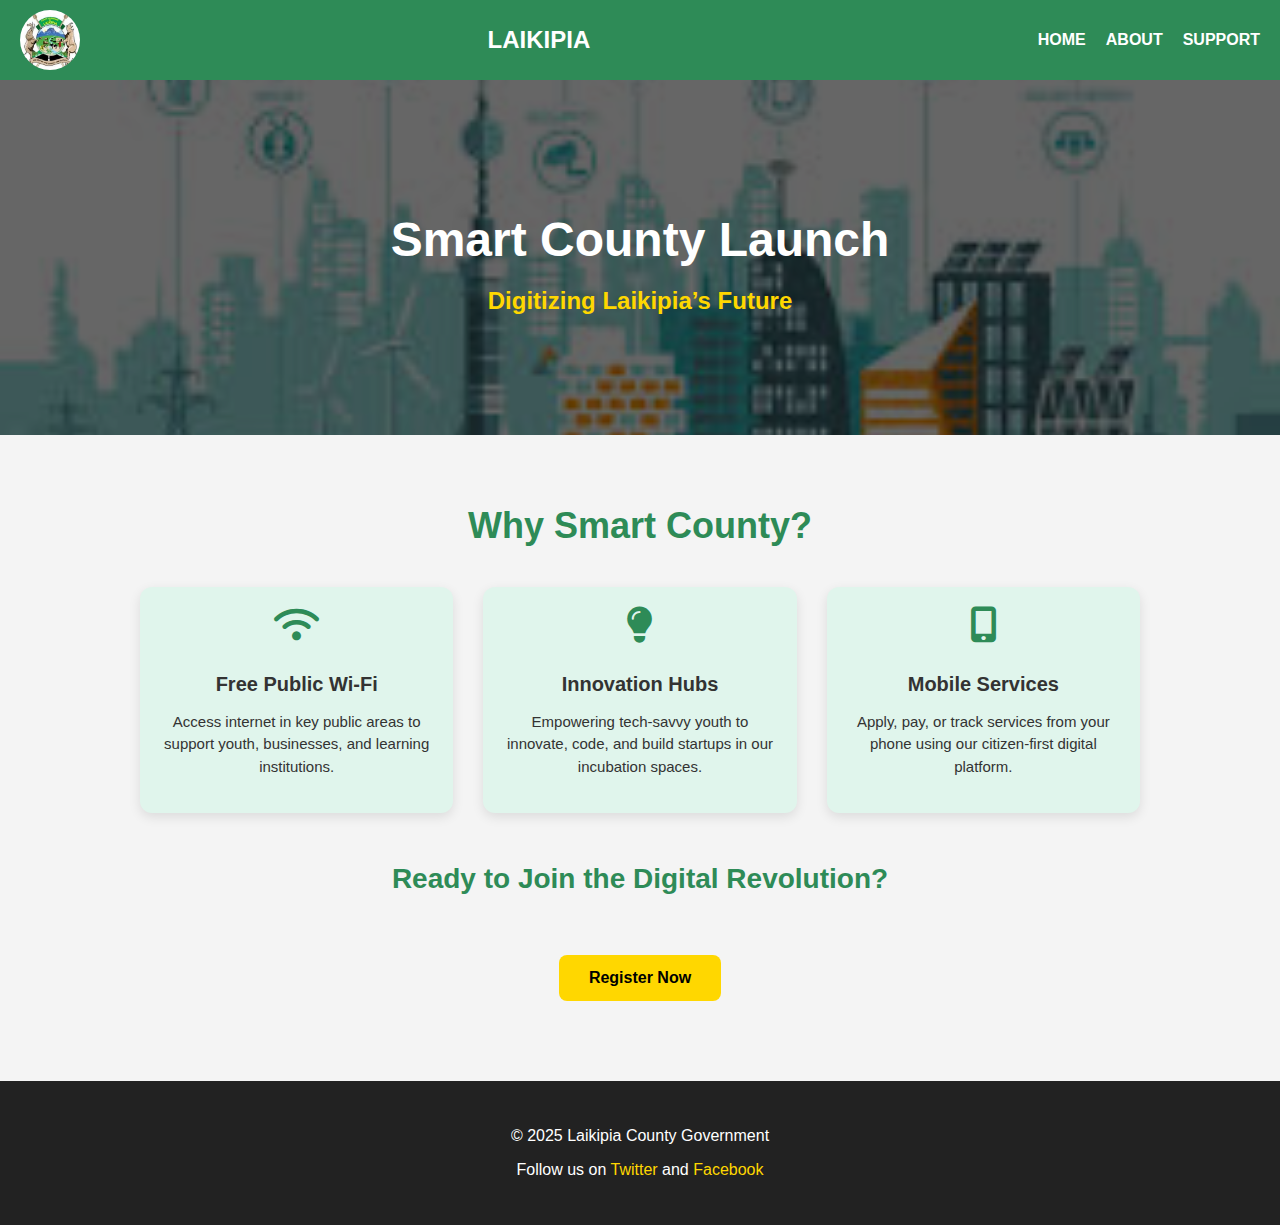
<file: smart- county.html>
<!DOCTYPE html>
<html lang="en">
<head>
  <meta charset="UTF-8" />
  <title>Smart County Launch | Laikipia County</title>
  <meta name="viewport" content="width=device-width, initial-scale=1.0" />
  <link rel="stylesheet" href="https://cdnjs.cloudflare.com/ajax/libs/font-awesome/6.5.0/css/all.min.css" />
  <style>
    body {
      font-family: Arial, sans-serif;
      margin: 0;
      background: #f4f4f4;
      color: #333;
    }

    nav {
      background: #2e8b57;
      color: white;
      display: flex;
      align-items: center;
      justify-content: space-between;
      padding: 10px 20px;
    }

    nav img {
      width: 60px;
      height: 60px;
      border-radius: 50%;
    }

    nav .logo {
      font-size: 24px;
      font-weight: bold;
    }

    nav ul {
      list-style: none;
      display: flex;
      gap: 20px;
    }

    nav ul li a {
      text-decoration: none;
      color: white;
      font-weight: bold;
    }

    .hero {
      background: url('smart-county.jpg') no-repeat center center/cover;
      padding: 100px 20px;
      text-align: center;
      color: white;
      position: relative;
    }

    .hero::before {
      content: "";
      position: absolute;
      inset: 0;
      background: rgba(0, 0, 0, 0.6);
      z-index: 0;
    }

    .hero * {
      position: relative;
      z-index: 1;
    }

    .hero h1 {
      font-size: 48px;
      margin-bottom: 10px;
    }

    .hero h2 {
      font-size: 24px;
      color: #ffd700;
    }

    .content {
      padding: 40px 20px;
      max-width: 1000px;
      margin: auto;
    }

    .content h2 {
      font-size: 36px;
      color: #2e8b57;
      text-align: center;
      margin-bottom: 40px;
    }

    .features {
      display: grid;
      grid-template-columns: repeat(auto-fit, minmax(250px, 1fr));
      gap: 30px;
    }

    .feature-card {
      background: #e0f5ec;
      padding: 20px;
      border-radius: 12px;
      box-shadow: 0 4px 12px rgba(0,0,0,0.1);
      text-align: center;
      cursor: pointer;
      transition: transform 0.2s ease;
    }

    .feature-card:hover {
      transform: scale(1.03);
    }

    .feature-card i {
      font-size: 36px;
      color: #2e8b57;
      margin-bottom: 10px;
    }

    .feature-card h3 {
      margin-bottom: 10px;
      font-size: 20px;
    }

    .feature-card p {
      font-size: 15px;
      line-height: 1.5;
    }

    .cta {
      text-align: center;
      margin-top: 50px;
    }

    .cta h2 {
      color: #2e8b57;
      font-size: 28px;
    }

    .apply-button {
      display: inline-block;
      background: #ffd700;
      color: black;
      padding: 14px 30px;
      font-size: 16px;
      font-weight: bold;
      border-radius: 8px;
      margin-top: 20px;
      text-decoration: none;
      transition: background 0.3s ease;
    }

    .apply-button:hover {
      background: #e6c200;
    }

    footer {
      background: #222;
      color: white;
      text-align: center;
      padding: 30px 20px;
      margin-top: 40px;
    }

    footer a {
      color: #ffd700;
      text-decoration: none;
    }
  </style>
</head>
<body>

  <!-- Navigation -->
  <nav>
    <img src="logo.png" alt="Laikipia County Logo" />
    <label class="logo">LAIKIPIA</label>
    <ul>
      <li><a href="index.html">HOME</a></li>
      <li><a href="about.html">ABOUT</a></li>
      <li><a href="team.html">SUPPORT</a></li>
    </ul>
  </nav>

  <!-- Hero Section -->
  <section class="hero">
    <h1>Smart County Launch</h1>
    <h2>Digitizing Laikipia’s Future</h2>
  </section>

  <!-- Highlighted Features -->
  <section class="content">
    <h2>Why Smart County?</h2>

    <div class="features">
      <div class="feature-card" onclick="alert('Free Wi-Fi will be available in town centers and public parks across Laikipia County.')">
        <i class="fas fa-wifi"></i>
        <h3>Free Public Wi-Fi</h3>
        <p>Access internet in key public areas to support youth, businesses, and learning institutions.</p>
      </div>

      <div class="feature-card" onclick="alert('Innovation hubs will offer coding workshops, startup incubation, and mentorship programs.')">
        <i class="fas fa-lightbulb"></i>
        <h3>Innovation Hubs</h3>
        <p>Empowering tech-savvy youth to innovate, code, and build startups in our incubation spaces.</p>
      </div>

      <div class="feature-card" onclick="alert('Our digital platform enables you to access county services via mobile phone.')">
        <i class="fas fa-mobile-alt"></i>
        <h3>Mobile Services</h3>
        <p>Apply, pay, or track services from your phone using our citizen-first digital platform.</p>
      </div>
    </div>

    <div class="cta">
      <h2>Ready to Join the Digital Revolution?</h2>
      <a href="https://forms.gle/zotd2qTSv3nBhQfe7" target="_blank" class="apply-button">Register Now</a>
    </div>
  </section>

  <!-- Footer -->
  <footer>
    <p>&copy; 2025 Laikipia County Government</p>
    <p>
      Follow us on 
      <a href="https://twitter.com/LaikipiaCountyG" target="_blank">Twitter</a> and 
      <a href="https://facebook.com/CountyGovernmentofLaikipia" target="_blank">Facebook</a>
    </p>
  </footer>

</body>
</html>
</file>
<file: style.css>
/* Reset & Base */
* {
  margin: 0;
  padding: 0;
  box-sizing: border-box;
}

body {
  font-family: Arial, sans-serif;
  background: #f4f4f4;
  color: #333;
  line-height: 1.6;
}

/* Navigation */
nav {
  background: #2e8b57;
  color: white;
  display: flex;
  align-items: center;
  justify-content: space-between;
  padding: 10px 20px;
}

nav img {
  width: 60px;
  height: 60px;
  border-radius: 50%;
}

nav .logo {
  font-size: 24px;
  font-weight: bold;
  margin-left: 10px;
}

nav ul {
  list-style: none;
  display: flex;
  gap: 20px;
}

nav ul li a {
  text-decoration: none;
  color: white;
  font-weight: bold;
  padding: 8px 12px;
  display: block;
}

/* Live Banner */
.live-banner {
  background: #ffd700;
  color: #000;
  padding: 10px;
  font-weight: bold;
  font-size: 16px;
  text-align: center;
}

/* Hero Section */
.hero {
  background: url('background.jpg') no-repeat center center/cover;
  padding: 100px 20px;
  text-align: center;
  color: white;
  position: relative;
}

.hero::before {
  content: "";
  position: absolute;
  inset: 0;
  background: rgba(0, 0, 0, 0.5);
  z-index: 0;
}

.hero * {
  position: relative;
  z-index: 1;
}

.main-title {
  font-size: 48px;
  margin-bottom: 10px;
}

.sub-title {
  font-size: 24px;
  margin-bottom: 20px;
  color: #ffd700;
}

.announcement {
  font-size: 18px;
  margin-bottom: 20px;
}

.button-container {
  margin-bottom: 20px;
}

.apply-button {
  background: #ffd700;
  color: #000;
  padding: 12px 25px;
  text-decoration: none;
  border-radius: 5px;
  font-weight: bold;
}

.terms {
  font-size: 13px;
  max-width: 500px;
  margin: 0 auto;
  color: #fff;
}

/* Services Section */
.services {
  background: url("service-bg.jpg") no-repeat center center/cover;
  padding: 80px 20px;
  text-align: center;
  color: white;
  position: relative;
}

.services::before {
  content: "";
  position: absolute;
  inset: 0;
  background: rgba(0, 0, 0, 0.6);
  z-index: 0;
}

.services * {
  position: relative;
  z-index: 1;
}

.section-title {
  font-size: 36px;
  margin-bottom: 50px;
  color: #ffd700;
}

.services-grid {
  display: grid;
  grid-template-columns: repeat(auto-fit, minmax(250px, 1fr));
  gap: 30px;
  max-width: 1000px;
  margin: 0 auto;
}

.service-card {
  background: rgba(255, 255, 255, 0.15);
  border: 1px solid rgba(255, 255, 255, 0.2);
  backdrop-filter: blur(12px);
  padding: 25px;
  border-radius: 12px;
  color: white;
  text-decoration: none;
  transition: transform 0.3s ease, background 0.3s ease;
  box-shadow: 0 8px 20px rgba(0, 0, 0, 0.2);
  text-align: center;
}

.service-card:hover {
  transform: translateY(-8px);
  background: rgba(255, 255, 255, 0.3);
}

.service-card h3 {
  font-size: 22px;
  margin-bottom: 10px;
  color: #fff;
}

.service-card p {
  font-size: 15px;
  line-height: 1.4;
  color: #f5f5f5;
}

.service-icon {
  font-size: 40px;
  margin-bottom: 15px;
  color: #ffd700;
  transition: transform 0.3s ease;
}

.service-card:hover .service-icon {
  transform: scale(1.2);
}

/* News & Events Section */
.news-events {
  background: url("news1.jpg") no-repeat center center/cover;
  padding: 80px 20px;
  text-align: center;
  color: white;
  position: relative;
}

.news-events::before {
  content: "";
  position: absolute;
  inset: 0;
  background: rgba(0, 0, 0, 0.6);
  z-index: 0;
}

.news-events * {
  position: relative;
  z-index: 1;
}

.news-container {
  display: grid;
  grid-template-columns: repeat(auto-fit, minmax(260px, 1fr));
  gap: 30px;
  max-width: 1000px;
  margin: 0 auto;
}

.news-card {
  background: rgba(255, 255, 255, 0.15);
  border-radius: 12px;
  padding: 20px;
  box-shadow: 0 6px 15px rgba(0, 0, 0, 0.2);
  transition: transform 0.3s ease, background 0.3s ease;
  color: white;
  text-decoration: none;
}

.news-card:hover {
  transform: translateY(-6px);
  background: rgba(255, 255, 255, 0.25);
}

.news-card h3 {
  font-size: 20px;
  margin-bottom: 10px;
  color: #ffd700;
}

.news-card p {
  font-size: 15px;
  line-height: 1.5;
}

/* Upcoming Events Section */
.upcoming-events {
  background: url("events1-bg.jpg") no-repeat center center/cover;
  padding: 80px 20px;
  text-align: center;
  color: white;
  position: relative;
}

.upcoming-events::before {
  content: "";
  position: absolute;
  inset: 0;
  background: rgba(0, 0, 0, 0.6);
  z-index: 0;
}

.upcoming-events * {
  position: relative;
  z-index: 1;
}

.events-container {
  display: grid;
  grid-template-columns: repeat(auto-fit, minmax(260px, 1fr));
  gap: 30px;
  max-width: 1000px;
  margin: 0 auto;
}

.event-card {
  background: rgba(255, 255, 255, 0.15);
  border-radius: 12px;
  padding: 20px;
  box-shadow: 0 6px 15px rgba(0, 0, 0, 0.2);
  transition: transform 0.3s ease, background 0.3s ease;
  color: white;
}

.event-card:hover {
  transform: translateY(-6px);
  background: rgba(255, 255, 255, 0.25);
}

.event-card h3 {
  font-size: 20px;
  margin-bottom: 10px;
  color: #ffd700;
}

.event-card p {
  font-size: 15px;
  line-height: 1.5;
}

/* Footer */
.footer {
  background: #222;
  color: white;
  text-align: center;
  padding: 30px 20px;
  margin-top: 40px;
}

.footer a {
  color: #ffd700;
  text-decoration: none;
  margin: 0 5px;
}

.footer a:hover {
  text-decoration: underline;
}
</file>
